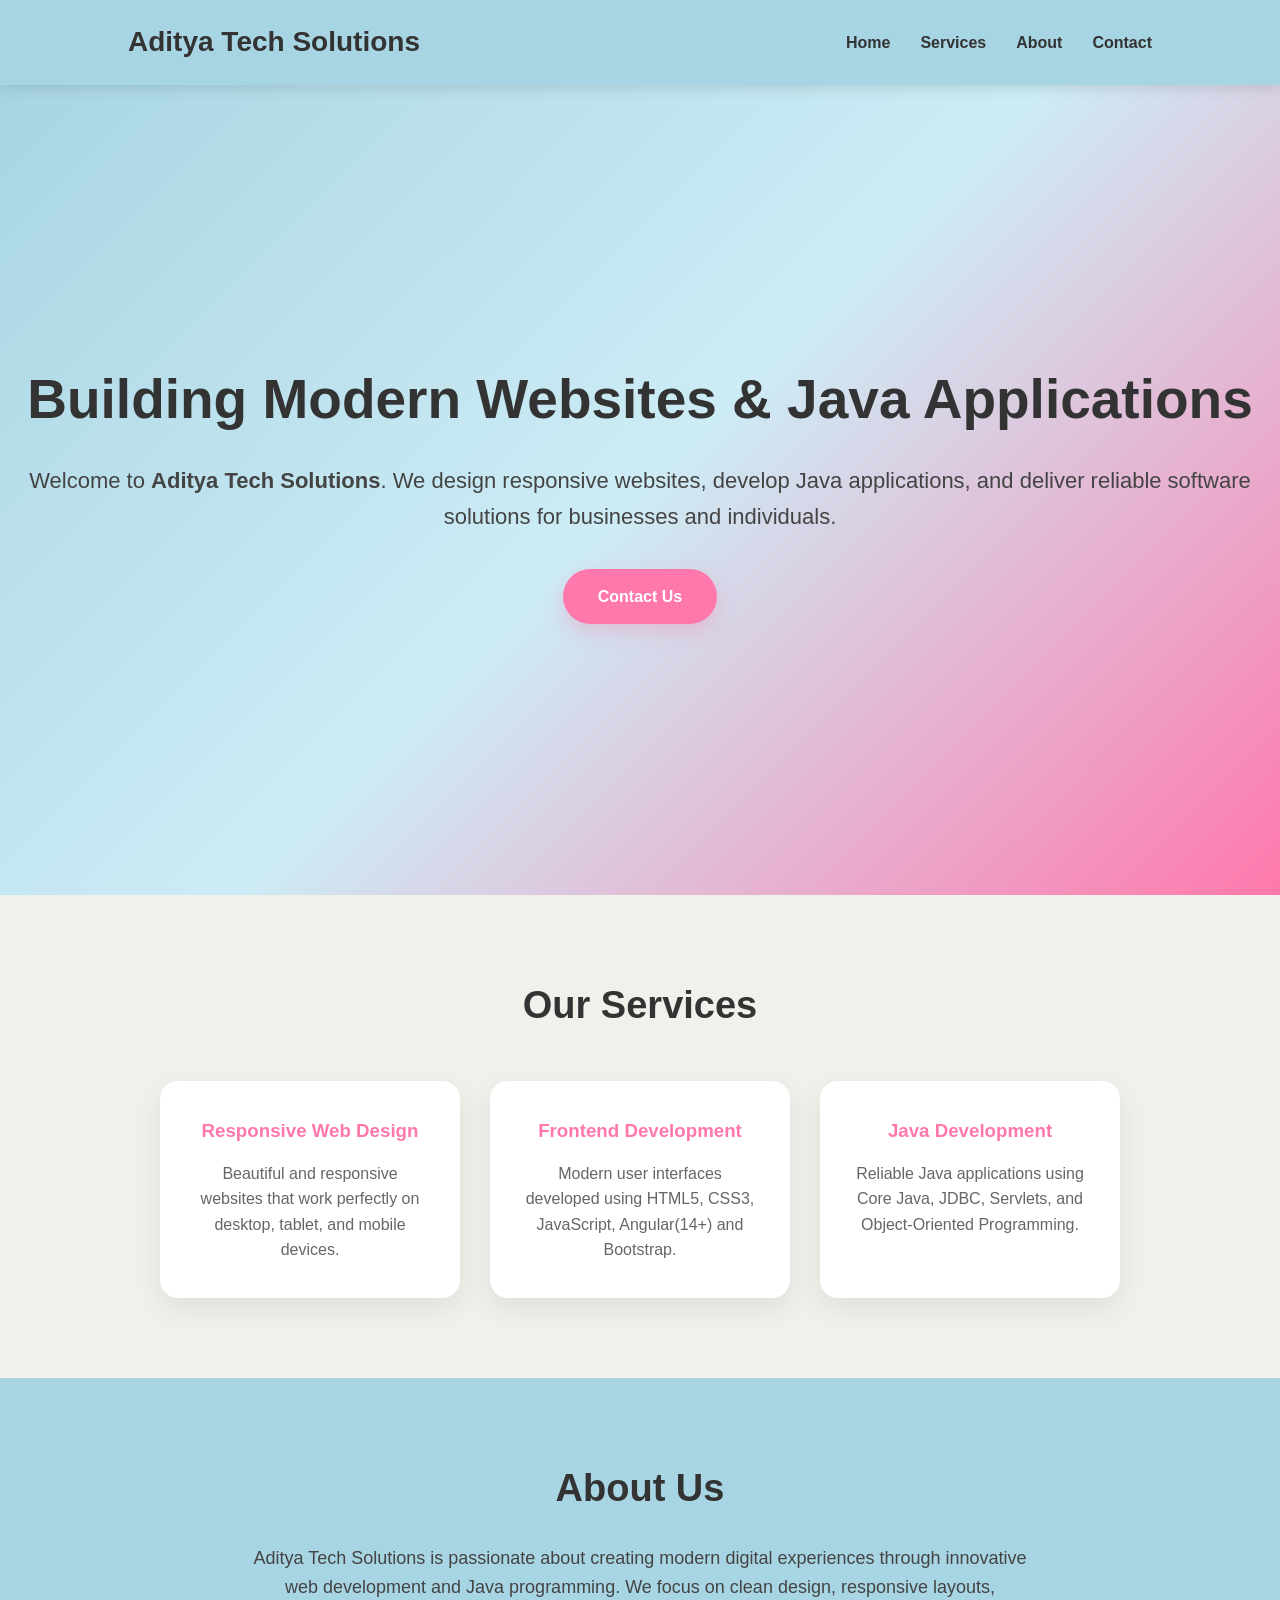
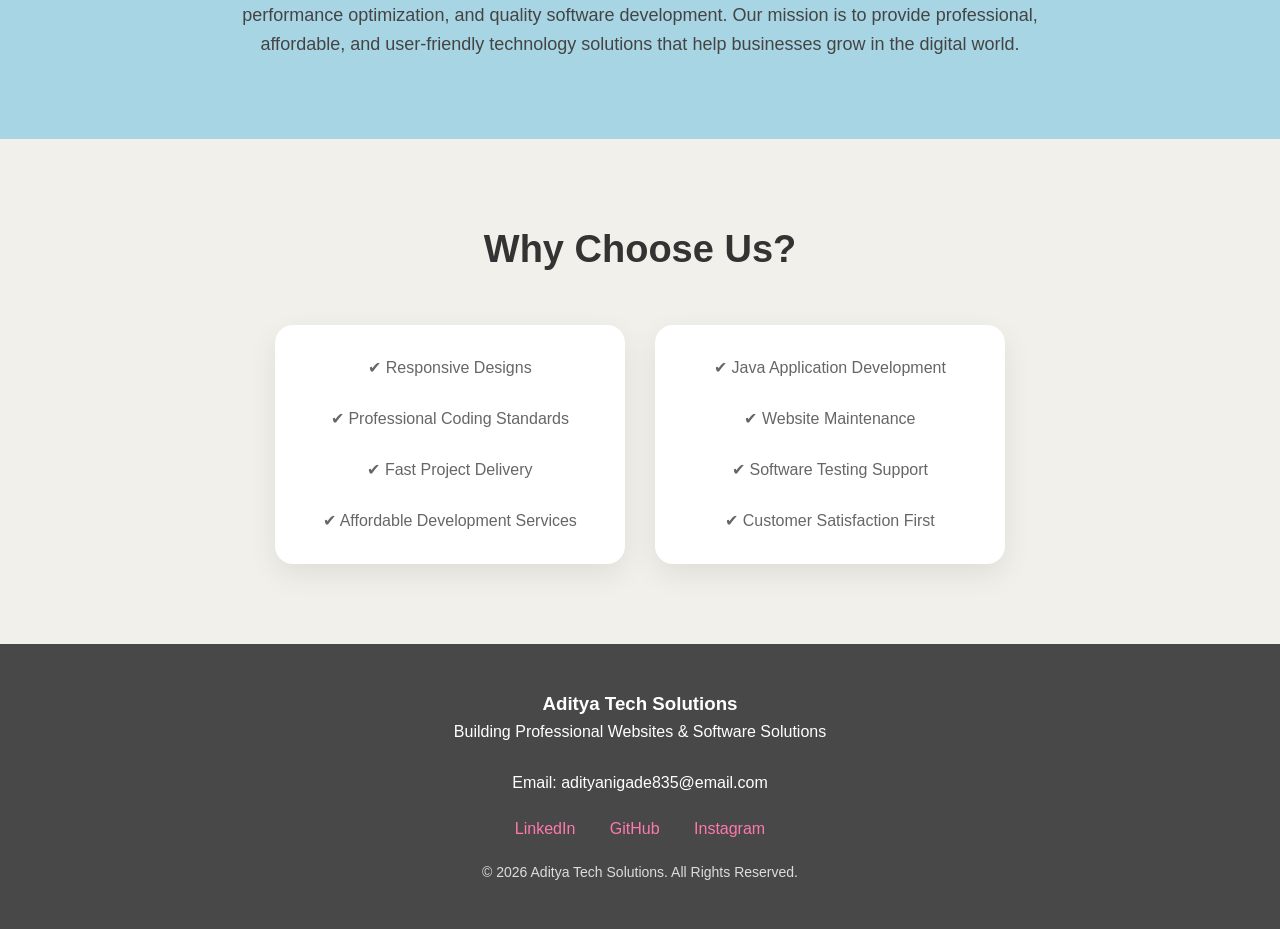
<file: WEB DEVELOPMENT & DESIGNING/WebDev-L1-T1-LandingPage/index.html>
<!DOCTYPE html>
<html lang="en">

<head>
    <meta charset="UTF-8">
    <meta name="viewport" content="width=device-width, initial-scale=1.0">
    <title>Aditya Tech Solutions</title>
    <link rel="stylesheet" href="style.css">
</head>

<body>

    <header>
        <nav class="navbar">
            <h2 class="logo">Aditya Tech Solutions</h2>
            <ul class="nav-links">
                <li><a href="#home">Home</a></li>
                <li><a href="#services">Services</a></li>
                <li><a href="#about">About</a></li>
                <li><a href="#contact">Contact</a></li>
            </ul>
        </nav>
    </header>

    <section class="hero" id="home">

        <div class="hero-content">

            <h1>Building Modern Websites & Java Applications</h1>

            <p>
                Welcome to <strong>Aditya Tech Solutions</strong>.
                We design responsive websites, develop Java applications,
                and deliver reliable software solutions for businesses and individuals.
            </p>

            <a href="#contact" class="btn">Contact Us</a>

        </div>

    </section>

    <section class="features" id="services">

        <h2>Our Services</h2>

        <div class="feature-container">

            <div class="card">

                <h3>Responsive Web Design</h3>

                <p>
                    Beautiful and responsive websites that work
                    perfectly on desktop, tablet, and mobile devices.
                </p>

            </div>

            <div class="card">

                <h3>Frontend Development</h3>

                <p>
                    Modern user interfaces developed using
                    HTML5, CSS3, JavaScript, Angular(14+) and Bootstrap.
                </p>

            </div>

            <div class="card">

                <h3>Java Development</h3>

                <p>
                    Reliable Java applications using Core Java,
                    JDBC, Servlets, and Object-Oriented Programming.
                </p>

            </div>

        </div>

    </section>

    <section class="about" id="about">

        <div class="about-text">

            <h2>About Us</h2>

            <p>
                Aditya Tech Solutions is passionate about creating
                modern digital experiences through innovative web
                development and Java programming.

                We focus on clean design, responsive layouts,
                performance optimization, and quality software
                development. Our mission is to provide professional,
                affordable, and user-friendly technology solutions
                that help businesses grow in the digital world.
            </p>

        </div>

    </section>

    <section class="testSection">

        <h2>Why Choose Us?</h2>

        <div class="test-container">

            <div class="testdata">

                <p>
                    ✔ Responsive Designs<br><br>
                    ✔ Professional Coding Standards<br><br>
                    ✔ Fast Project Delivery<br><br>
                    ✔ Affordable Development Services
                </p>

            </div>

            <div class="testdata">

                <p>
                    ✔ Java Application Development<br><br>
                    ✔ Website Maintenance<br><br>
                    ✔ Software Testing Support<br><br>
                    ✔ Customer Satisfaction First
                </p>

            </div>

        </div>

    </section>

    <footer id="contact">

        <h3>Aditya Tech Solutions</h3>

        <p> Building Professional Websites & Software Solutions</p>

        <br>

        <p>Email: adityanigade835@email.com</a></p>

        <div class="socialMedia">

            <a href="#">LinkedIn</a>

            <a href="#">GitHub</a>

            <a href="#">Instagram</a>

        </div>

        <p class="copy">
            © 2026 Aditya Tech Solutions. All Rights Reserved.
        </p>

    </footer>

</body>

</html>
</file>
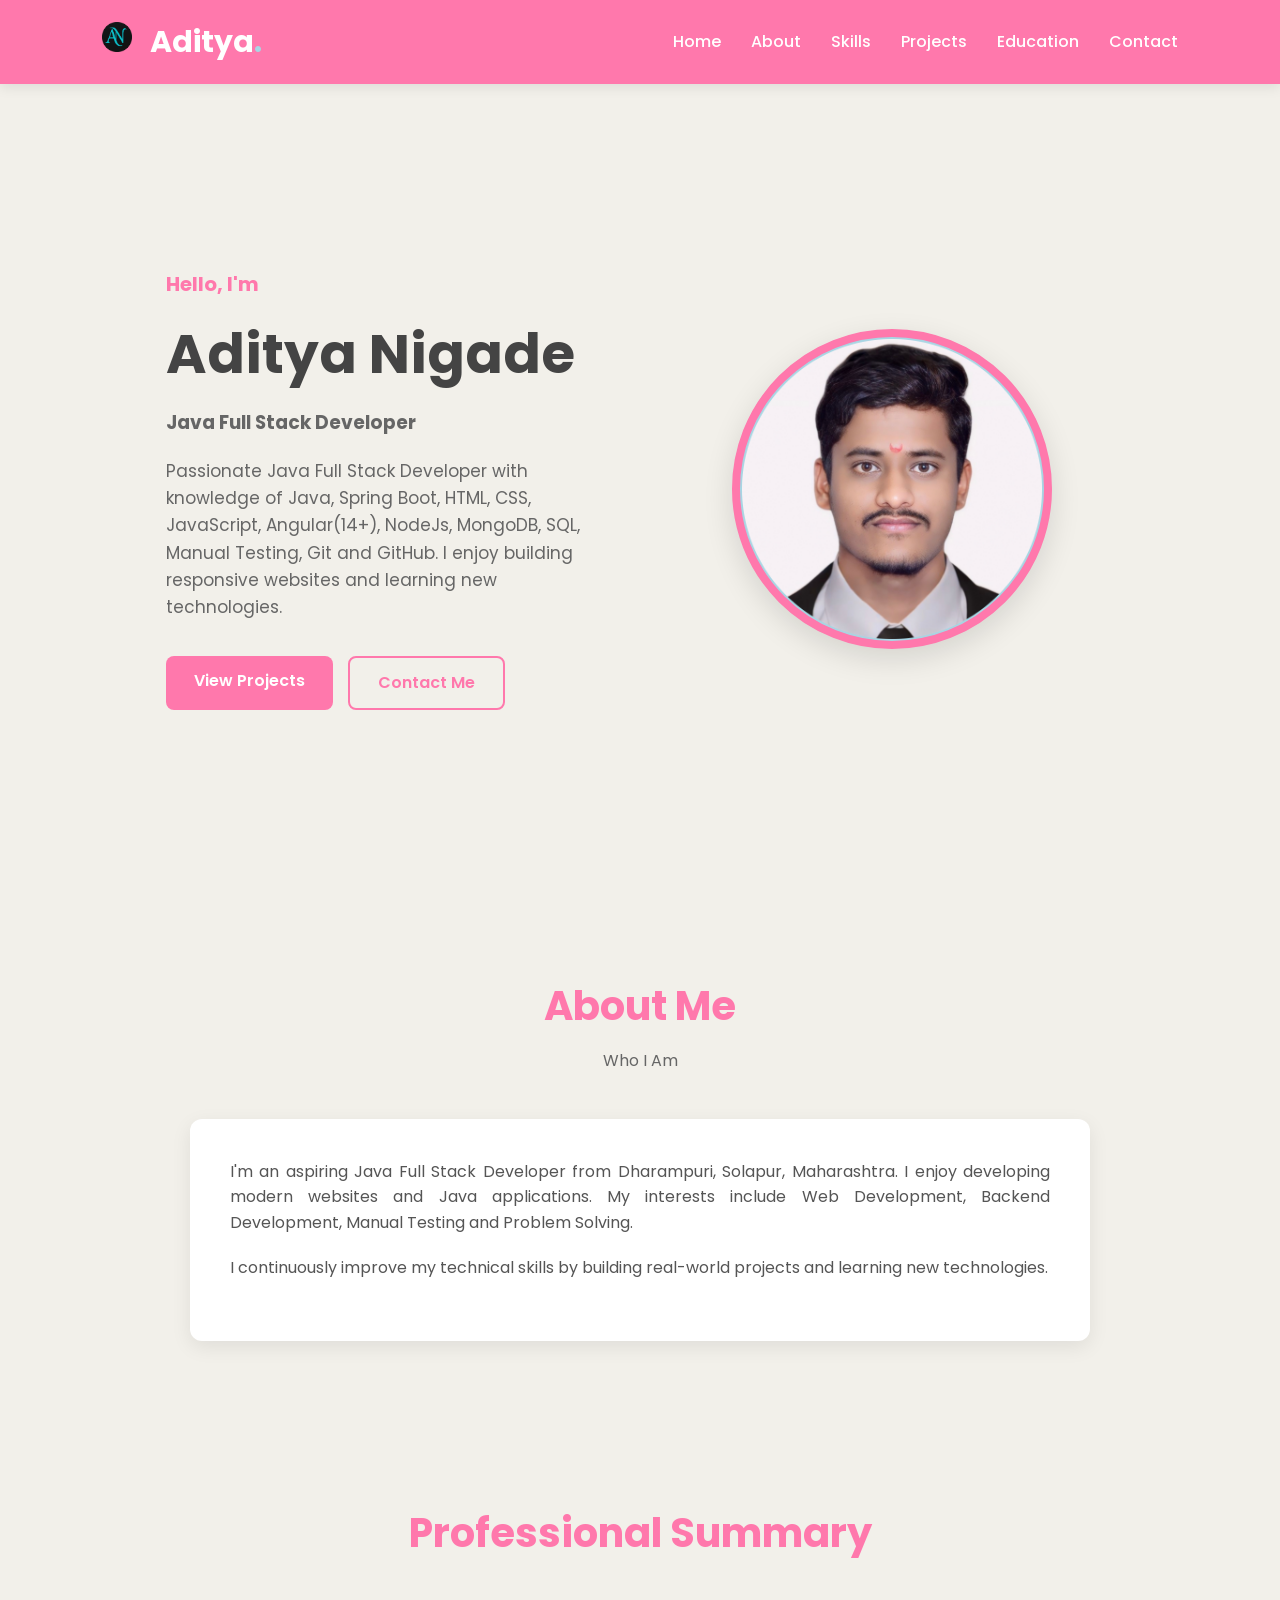
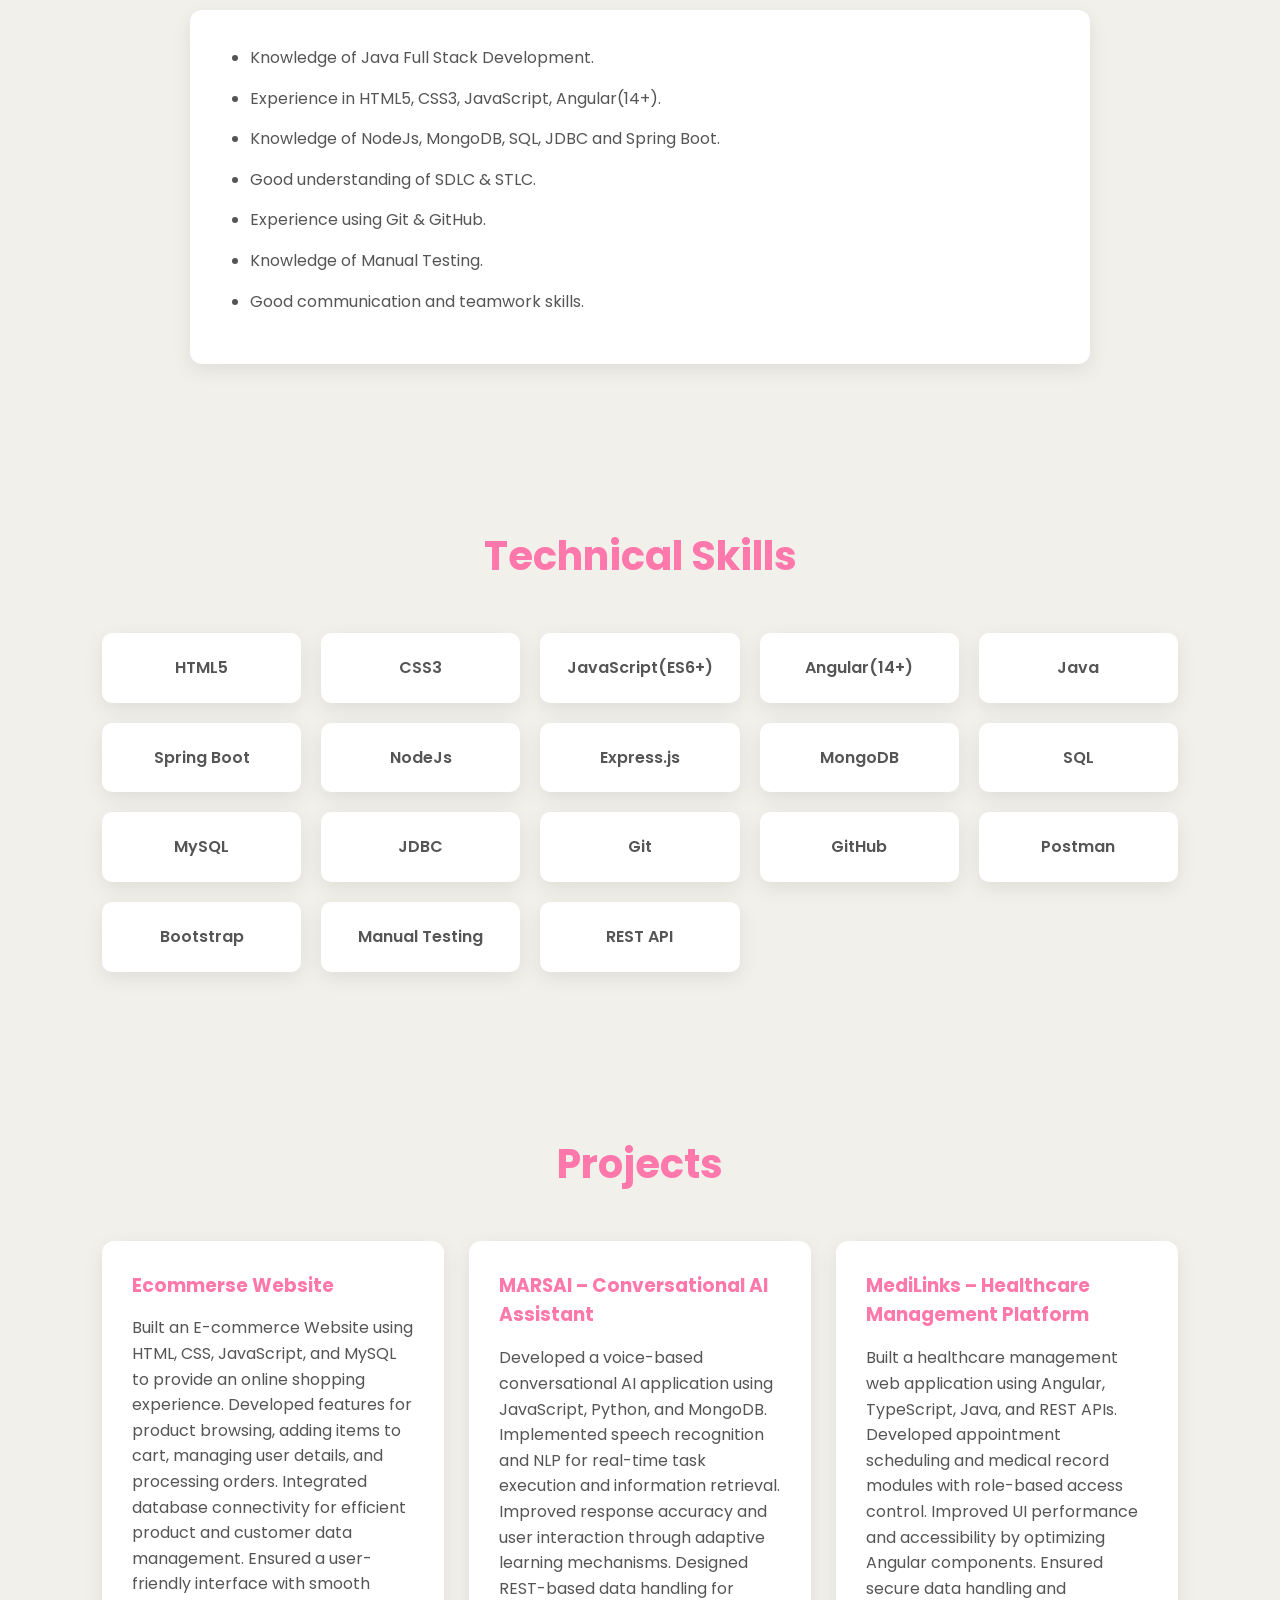
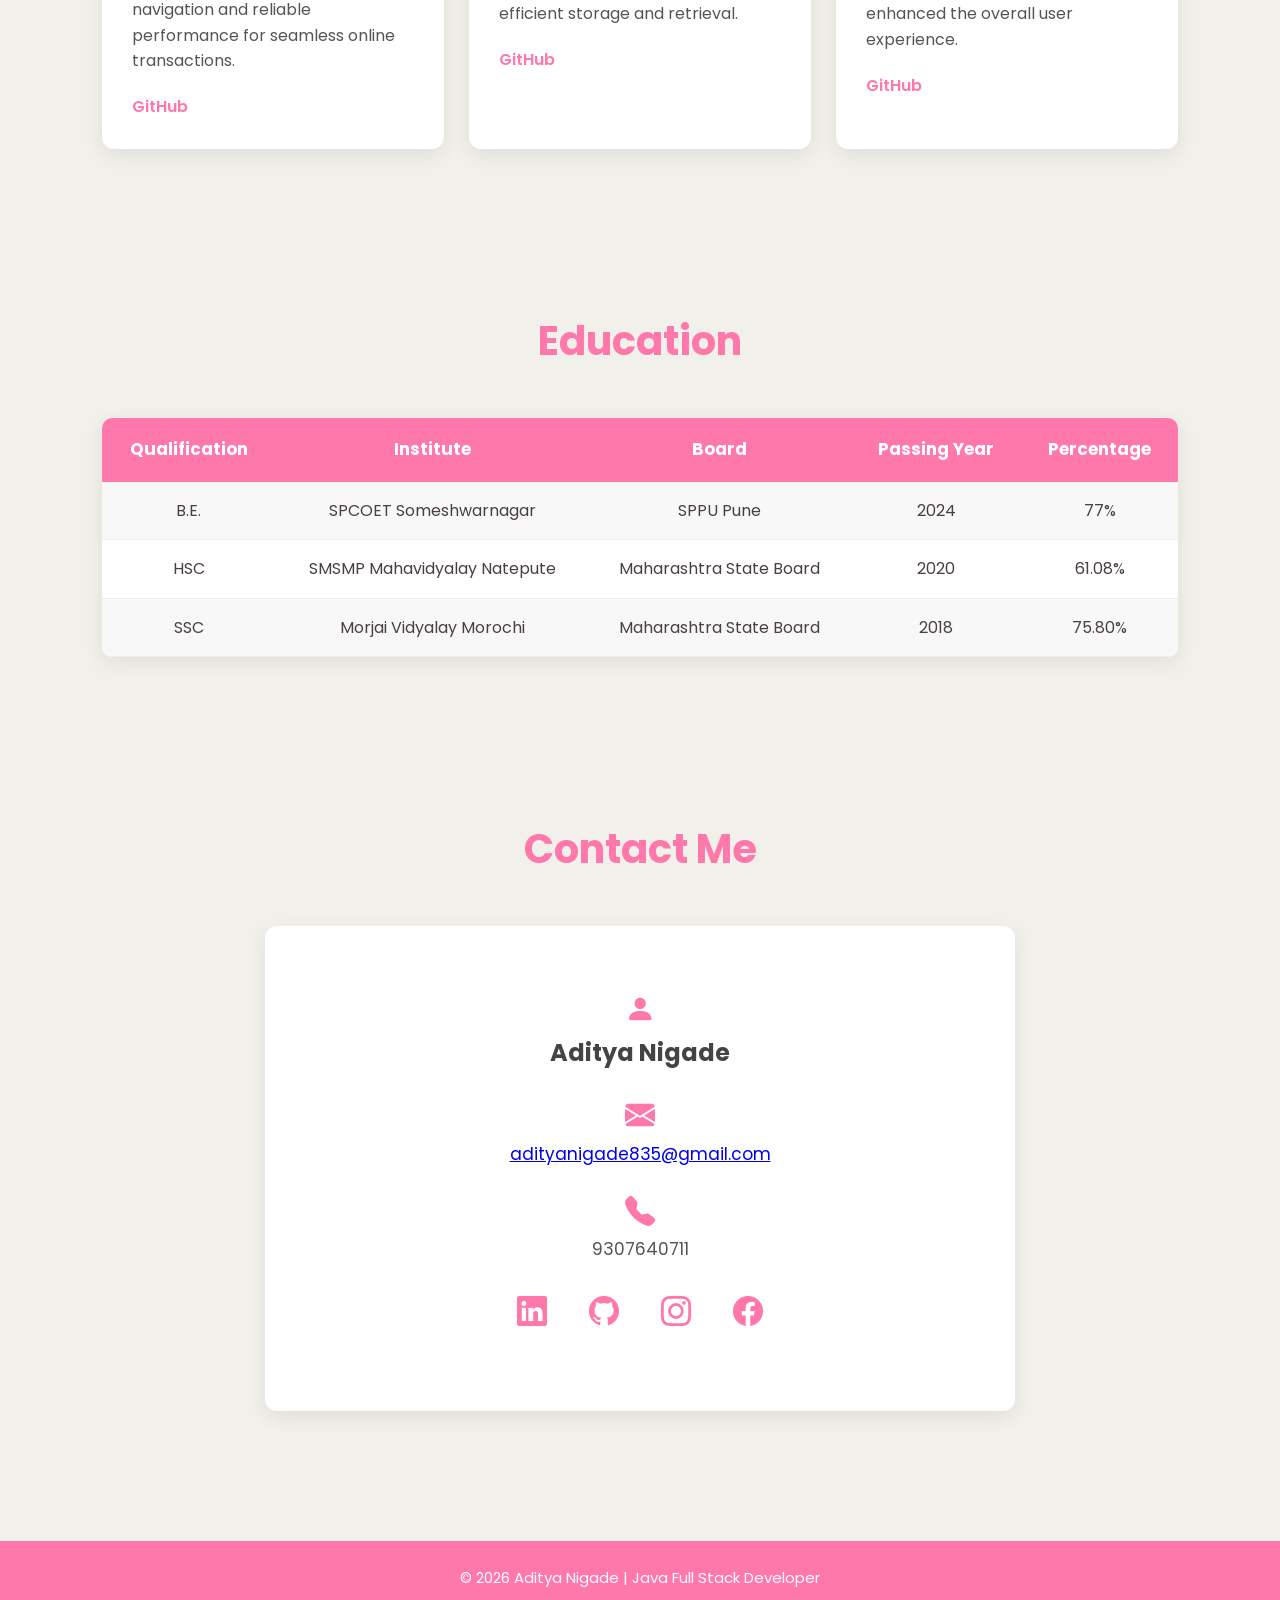
<file: WEB DEVELOPMENT & DESIGNING/WebDev-L1-T2-Personal Portfolio/index.html>
<!DOCTYPE html>
<html lang="en">

<head>
    <meta charset="UTF-8">
    <meta name="viewport" content="width=device-width, initial-scale=1.0">
    <title>Aditya Nigade | Portfolio</title>

    <link rel="stylesheet" href="style.css">
     <link rel="shortcut icon" href="assets/Favicon.png" >

    <link href="https://fonts.googleapis.com/css2?family=Poppins:wght@300;400;500;600;700&display=swap"
        rel="stylesheet">

    <link rel="stylesheet" href="https://cdn.jsdelivr.net/npm/bootstrap-icons@1.11.3/font/bootstrap-icons.min.css">
</head>

<body>

    <header>

        <div class="logo">
            <span><img src="assets/Favicon.png" width="30px" alt=""></span> &nbsp 
            Aditya<span>.</span>
        </div>

        <nav>
            <a href="#home">Home</a>
            <a href="#about">About</a>
            <a href="#skills">Skills</a>
            <a href="#projects">Projects</a>
            <a href="#education">Education</a>
            <a href="#contact">Contact</a>
        </nav>

    </header>


    <section class="hero" id="home">

        <div class="hero-text">

            <h4>Hello, I'm</h4>

            <h1>Aditya Nigade</h1>

            <h3>Java Full Stack Developer</h3>

            <p>
                Passionate Java Full Stack Developer with knowledge of Java,
                Spring Boot, HTML, CSS, JavaScript, Angular(14+), NodeJs, MongoDB, SQL, Manual Testing,
                Git and GitHub. I enjoy building responsive websites and
                learning new technologies.
            </p>

            <div class="hero-btn">

                <a href="#projects" class="btn">View Projects</a>

                <a href="#contact" class="btn2">Contact Me</a>

            </div>

        </div>


        <div class="hero-image">

            <div class="profile">

                <img src="assets/Aditya.png" width="300" alt="">

            </div>

        </div>

    </section>



    <section id="about">

        <div class="title">

            <h2>About Me</h2>

            <p>Who I Am</p>

        </div>


        <div class="about-box">

            <p>
                I'm an aspiring Java Full Stack Developer from Dharampuri, Solapur, Maharashtra.
                I enjoy developing modern websites and Java applications.
                My interests include Web Development, Backend Development,
                Manual Testing and Problem Solving.
            </p>


            <p>
                I continuously improve my technical skills by building
                real-world projects and learning new technologies.
            </p>

        </div>

    </section>



    <section>

        <div class="title">

            <h2>Professional Summary</h2>

        </div>


        <div class="summary">

            <ul>

                <li>Knowledge of Java Full Stack Development.</li>

                <li>Experience in HTML5, CSS3, JavaScript, Angular(14+).</li>

                <li>Knowledge of NodeJs, MongoDB, SQL, JDBC and Spring Boot.</li>

                <li>Good understanding of SDLC & STLC.</li>

                <li>Experience using Git & GitHub.</li>

                <li>Knowledge of Manual Testing.</li>

                <li>Good communication and teamwork skills.</li>

            </ul>

        </div>

    </section>



    <section id="skills">

        <div class="title">

            <h2>Technical Skills</h2>

        </div>


        <div class="skills">

            <div class="skill">HTML5</div>

            <div class="skill">CSS3</div>

            <div class="skill">JavaScript(ES6+)</div>

            <div class="skill">Angular(14+)</div>

            <div class="skill">Java</div>

            <div class="skill">Spring Boot</div>

            <div class="skill">NodeJs</div>

            <div class="skill">Express.js</div>

            <div class="skill">MongoDB</div>

            <div class="skill">SQL</div>

            <div class="skill">MySQL</div>

            <div class="skill">JDBC</div>

            <div class="skill">Git</div>

            <div class="skill">GitHub</div>

            <div class="skill">Postman</div>

            <div class="skill">Bootstrap</div>

            <div class="skill">Manual Testing</div>

            <div class="skill">REST API</div>

        </div>

    </section>



    <section id="projects">

        <div class="title">

            <h2>Projects</h2>

        </div>


        <div class="project-container">


            <div class="card">

                <h3>Ecommerse Website</h3>

                <p>
                    Built an E-commerce Website using HTML, CSS, JavaScript, and MySQL to provide an online shopping
                    experience. Developed features for product browsing, adding items to cart, managing user details,
                    and processing orders. Integrated database connectivity for efficient product and customer data
                    management. Ensured a user-friendly interface with smooth navigation and reliable performance for
                    seamless online transactions.
                </p>

                <a href="https://github.com/Adityanigade/Ecommerse_Website" target="_blank">GitHub</a>

            </div>



            <div class="card">

                <h3>MARSAI – Conversational AI Assistant</h3>

                <p>
                    Developed a voice-based conversational AI application using JavaScript, Python, and MongoDB.
                    Implemented speech recognition and NLP for real-time task execution and information retrieval.
                    Improved response accuracy and user interaction through adaptive learning mechanisms. Designed
                    REST-based data handling for efficient storage and retrieval.
                </p>

                <a href="https://github.com/Adityanigade/MARS-AI" target="_blank">GitHub</a>

            </div>



            <div class="card">

                <h3>MediLinks – Healthcare Management Platform</h3>

                <p>
                    Built a healthcare management web application using Angular, TypeScript, Java, and REST APIs.
                    Developed appointment scheduling and medical record modules with role-based access control. Improved
                    UI performance and accessibility by optimizing Angular components. Ensured secure data handling and
                    enhanced the overall user experience.
                </p>

                <a href="https://github.com/Adityanigade/mediLinks" target="_blank">GitHub</a>

            </div>


        </div>

    </section>



    <section id="education">

        <div class="title">

            <h2>Education</h2>

        </div>


        <table>

            <tr>

                <th>Qualification</th>

                <th>Institute</th>

                <th>Board</th>

                <th>Passing Year</th>

                <th>Percentage</th>

            </tr>


            <tr>

                <td>B.E.</td>

                <td>SPCOET Someshwarnagar</td>

                <td>SPPU Pune</td>

                <td>2024</td>

                <td>77%</td>

            </tr>


            <tr>

                <td>HSC</td>

                <td>SMSMP Mahavidyalay Natepute</td>

                <td>Maharashtra State Board</td>

                <td>2020</td>

                <td>61.08%</td>

            </tr>


            <tr>

                <td>SSC</td>

                <td>Morjai Vidyalay Morochi</td>

                <td>Maharashtra State Board</td>

                <td>2018</td>

                <td>75.80%</td>

            </tr>


        </table>

    </section>



    <section id="contact">

        <div class="title">

            <h2>Contact Me</h2>

        </div>


        <div class="contact-box">


            <div>

                <i class="bi bi-person-fill"></i>

                <h4>Aditya Nigade</h4>

            </div>


            <div>

                <i class="bi bi-envelope-fill"></i>

                <p>
                    <a href="mailto:adityanigade835@gmail.com" target="_blank">
                        adityanigade835@gmail.com
                    </a>
                </p>

            </div>


            <div>

                <i class="bi bi-telephone-fill"></i>

                <p>9307640711</p>

            </div>


            <div class="social">

                <a href="https://www.linkedin.com/in/aditya-nigade-a13610247" target="_blank"><i class="bi bi-linkedin"></i></a>

                <a href="https://github.com/Adityanigade" target="_blank"><i class="bi bi-github"></i></a>

                <a href="https://www.instagram.com/aditya_nigade_2100?igsh=ZGlqdG1iczN6bWR2" target="_blank"><i class="bi bi-instagram"></i></a>

                <a href="#"><i class="bi bi-facebook"></i></a>

            </div>


        </div>

    </section>



    <footer>

        <p>
            © 2026 Aditya Nigade | Java Full Stack Developer
        </p>

    </footer>


</body>

</html>
</file>
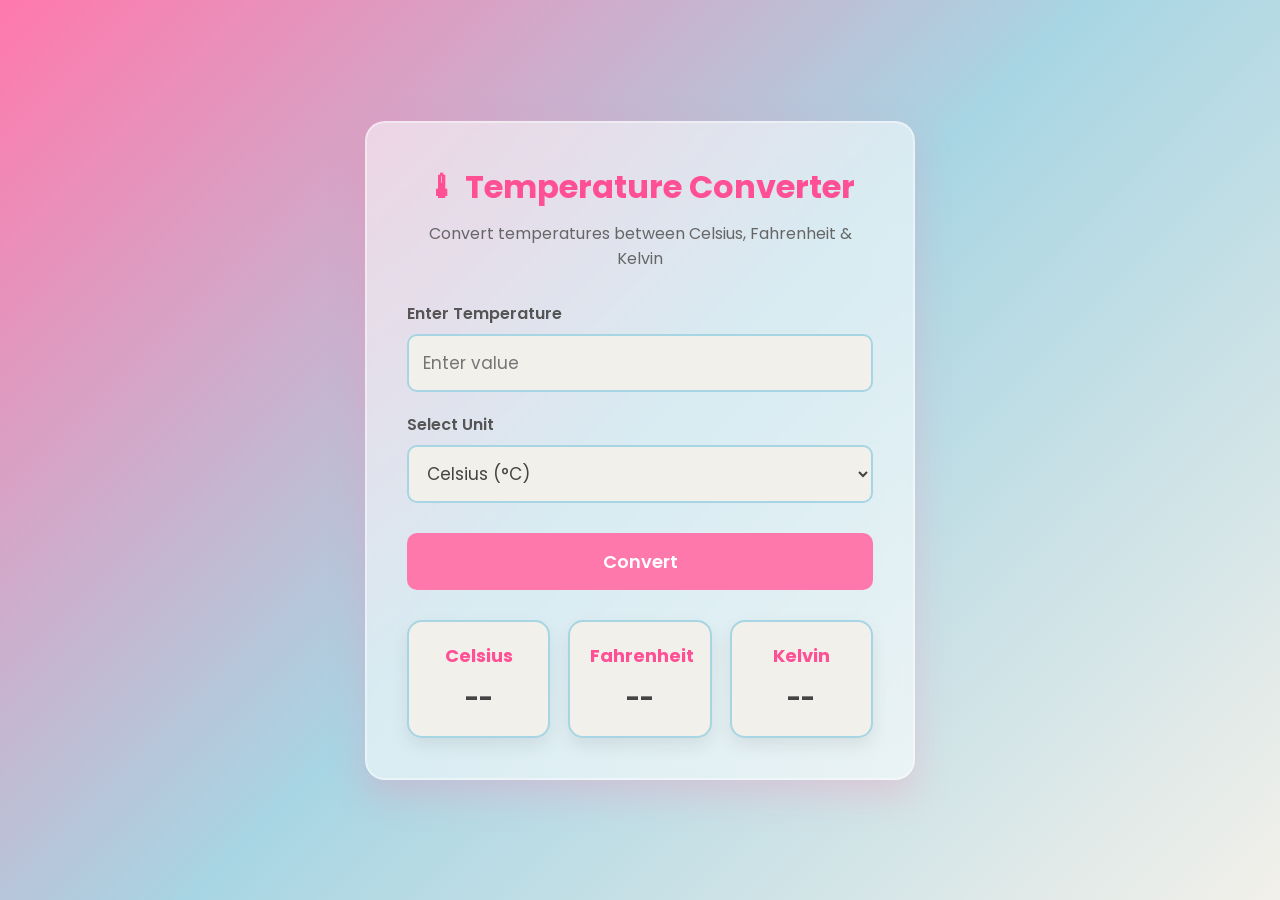
<file: WEB DEVELOPMENT & DESIGNING/WebDev-L1-T3-Temperature Converter Website/index.html>
<!DOCTYPE html>
<html lang="en">
<head>
<meta charset="UTF-8">
<meta name="viewport" content="width=device-width, initial-scale=1.0">

<title>Temperature Converter</title>

<link rel="stylesheet" href="style.css">
<link rel="stylesheet" href="script.js">

<link rel="preconnect" href="https://fonts.googleapis.com">
<link rel="preconnect" href="https://fonts.gstatic.com" crossorigin>

<link href="https://fonts.googleapis.com/css2?family=Poppins:wght@300;400;500;600;700&display=swap" rel="stylesheet">

</head>
<body>

<div class="container">

    <div class="converter">

        <h1>🌡 Temperature Converter</h1>

        <p class="subtitle">
            Convert temperatures between Celsius, Fahrenheit & Kelvin
        </p>

        <div class="input-group">

            <label>Enter Temperature</label>

            <input
            type="text"
            id="temperature"
            placeholder="Enter value">

        </div>

        <div class="input-group">

            <label>Select Unit</label>

            <select id="unit">

                <option value="C">Celsius (°C)</option>

                <option value="F">Fahrenheit (°F)</option>

                <option value="K">Kelvin (K)</option>

            </select>

        </div>

        <button onclick="convertTemperature()">
            Convert
        </button>

        <div id="error"></div>

        <div class="result">

            <div class="card">

                <h3>Celsius</h3>

                <span id="celsius">--</span>

            </div>

            <div class="card">

                <h3>Fahrenheit</h3>

                <span id="fahrenheit">--</span>

            </div>

            <div class="card">

                <h3>Kelvin</h3>

                <span id="kelvin">--</span>

            </div>

        </div>

    </div>

</div>

<script src="script.js"></script>

</body>
</html>
</file>
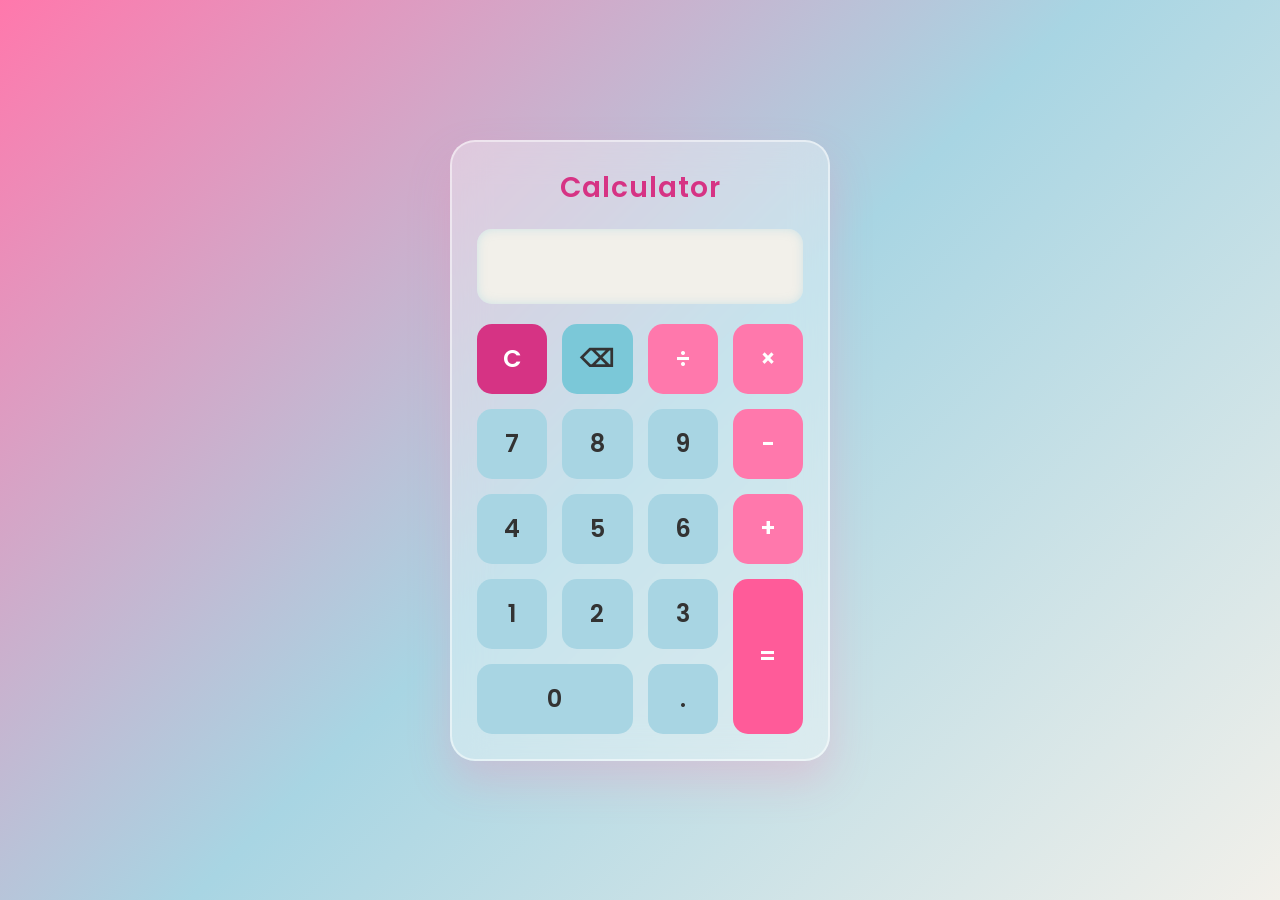
<file: WEB DEVELOPMENT & DESIGNING/WebDev-L2-T1-Calculator/index.html>
<!DOCTYPE html>
<html lang="en">
<head>
    <meta charset="UTF-8">
    <meta name="viewport" content="width=device-width, initial-scale=1.0">
    <title>Modern Calculator</title>

    <link rel="stylesheet" href="style.css">
    <link rel="stylesheet" href="script.js">

    <link href="https://fonts.googleapis.com/css2?family=Poppins:wght@300;400;500;600;700&display=swap" rel="stylesheet">
</head>
<body>

<div class="calculator">

    <h2>Calculator</h2>

    <input type="text" id="display" readonly>

    <div class="buttons">

        <button class="clear">C</button>
        <button class="back">⌫</button>
        <button class="operator">÷</button>
        <button class="operator">×</button>

        <button class="number">7</button>
        <button class="number">8</button>
        <button class="number">9</button>
        <button class="operator">-</button>

        <button class="number">4</button>
        <button class="number">5</button>
        <button class="number">6</button>
        <button class="operator">+</button>

        <button class="number">1</button>
        <button class="number">2</button>
        <button class="number">3</button>
        <button class="equal">=</button>

        <button class="number zero">0</button>
        <button class="decimal">.</button>

    </div>

</div>

<script src="script.js"></script>

</body>
</html>
</file>
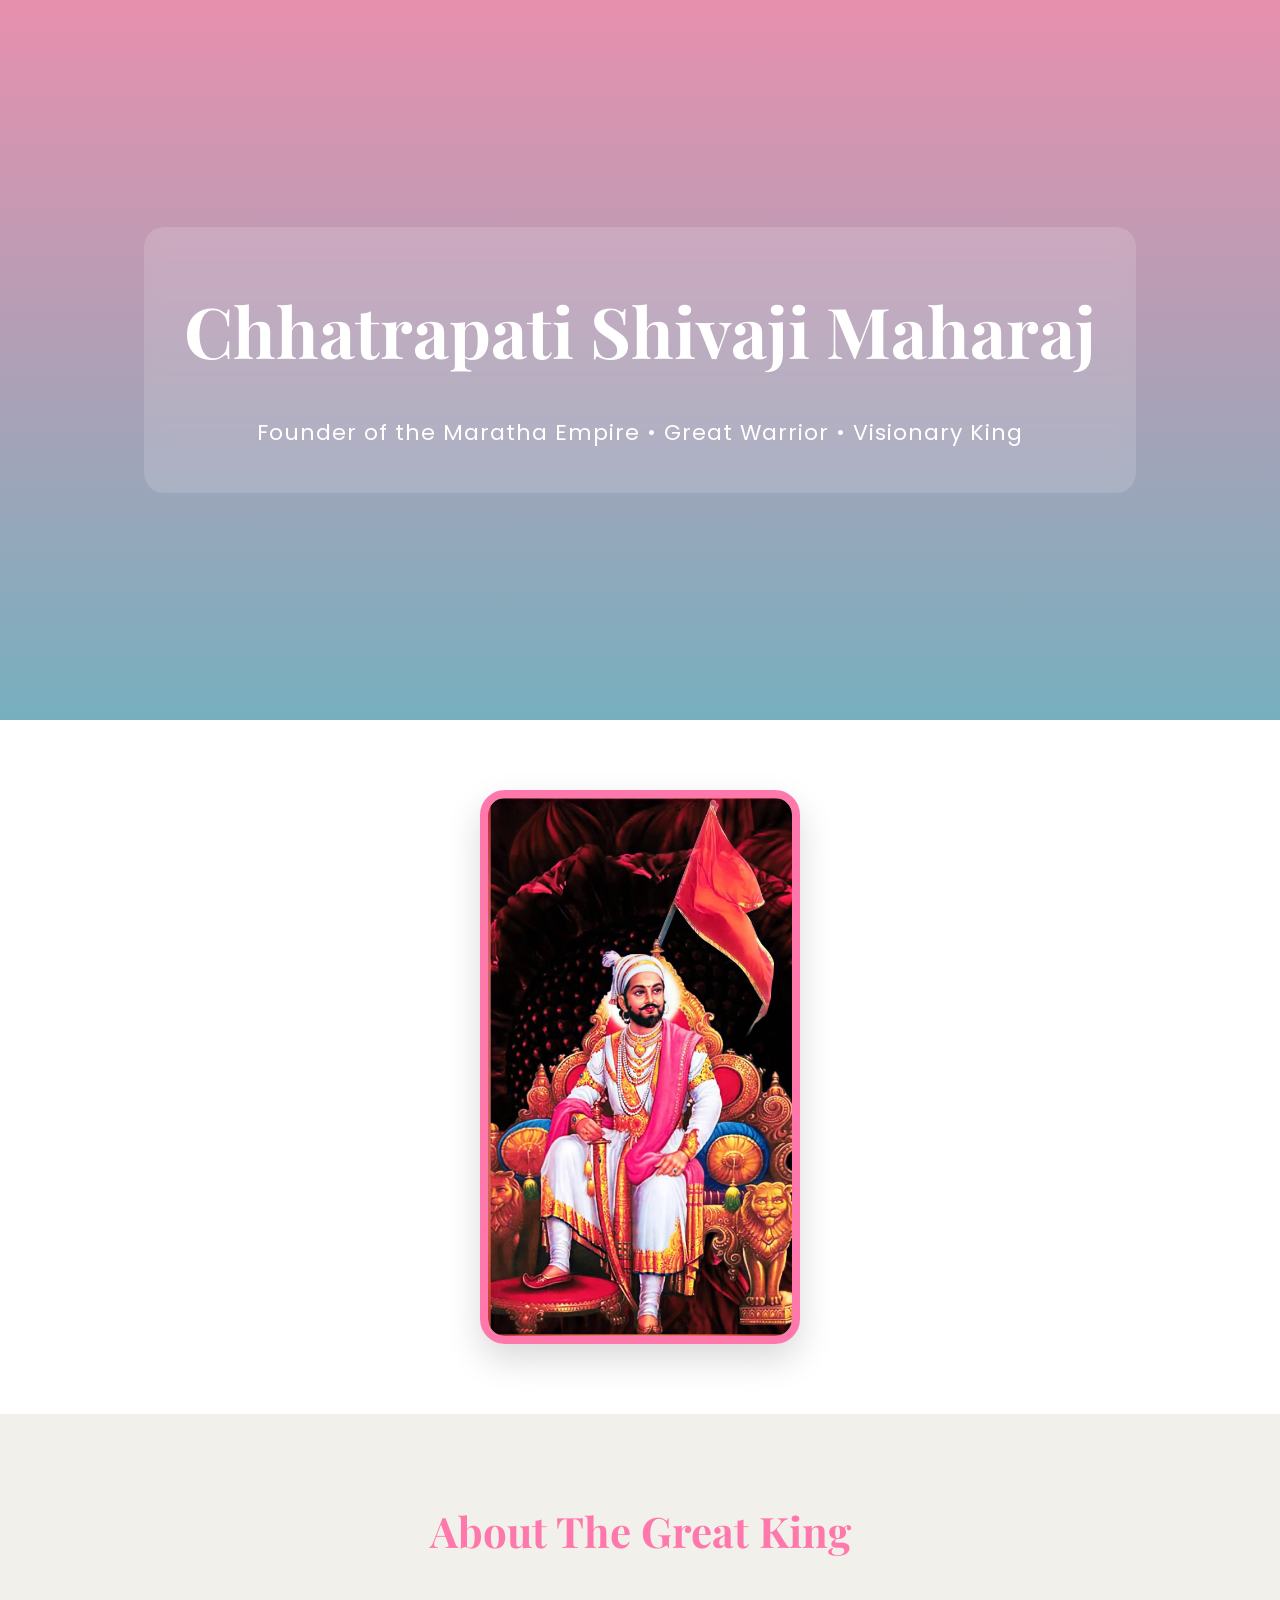
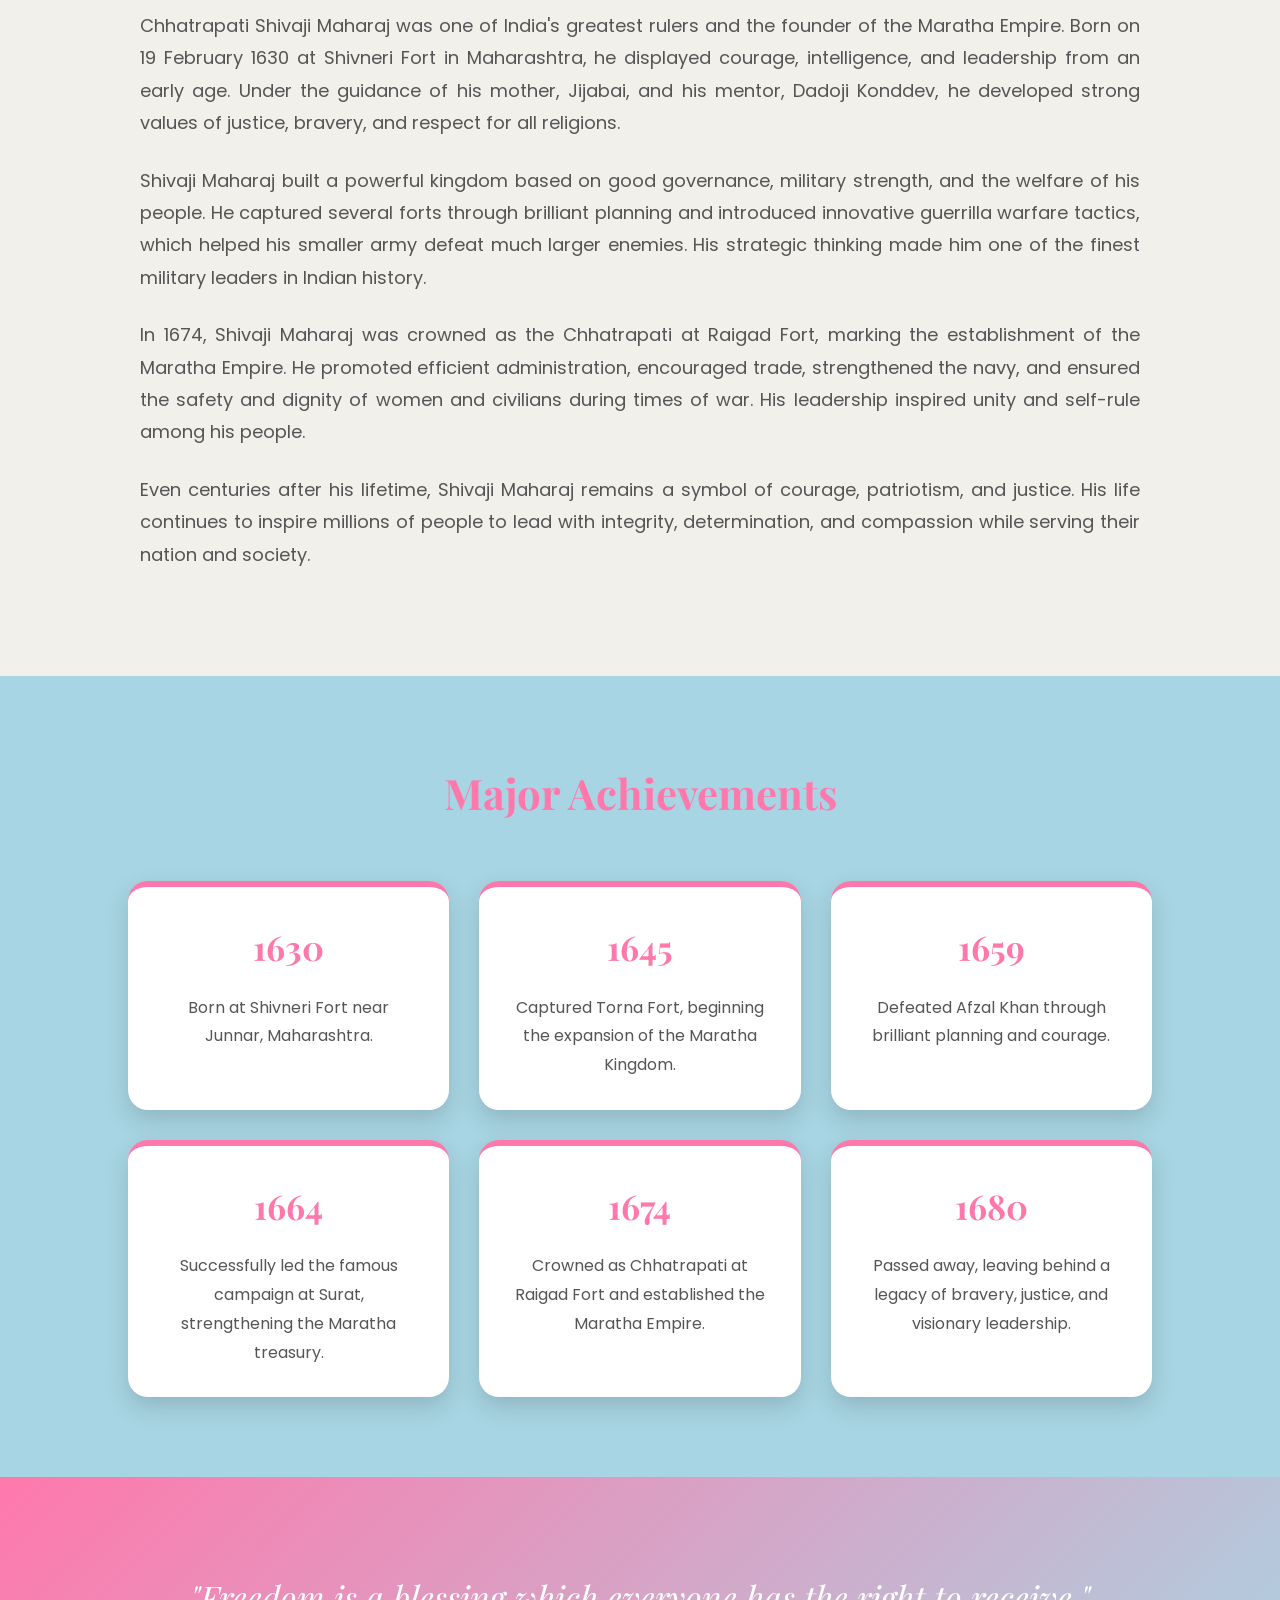
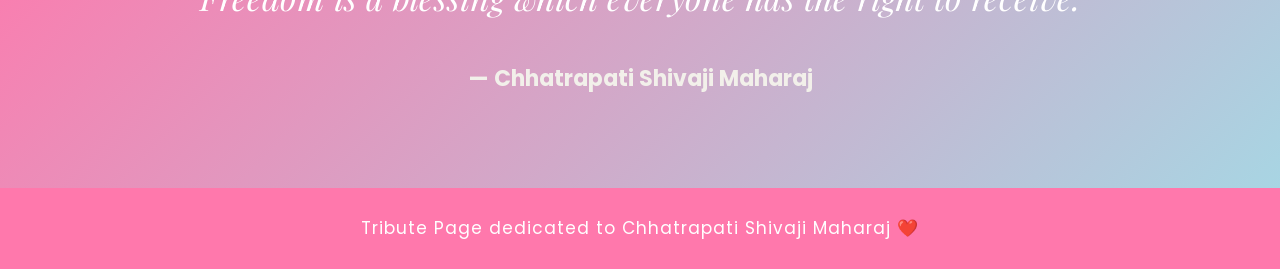
<file: WEB DEVELOPMENT & DESIGNING/WebDev-L2-T2-Tribute Page/index.html>
<!DOCTYPE html>
<html lang="en">
<head>
    <meta charset="UTF-8">
    <meta name="viewport" content="width=device-width, initial-scale=1.0">

    <title>Tribute Page | Chhatrapati Shivaji Maharaj</title>

    <link rel="stylesheet" href="style.css">

    
    <link href="https://fonts.googleapis.com/css2?family=Poppins:wght@300;400;500;600&family=Playfair+Display:wght@600;700&display=swap" rel="stylesheet">

</head>

<body>

   
    <section class="hero">

        <div class="hero-content">

            <h1>Chhatrapati Shivaji Maharaj</h1>

            <p class="tagline">
                Founder of the Maratha Empire • Great Warrior • Visionary King
            </p>

        </div>

    </section>

   
    <section class="image-section">

        <img src="assets/Chh Maharaj.jpg" alt="Chhatrapati Shivaji Maharaj">

    </section>

   

    <section class="bio">

        <h2>About The Great King</h2>

        <p>
            Chhatrapati Shivaji Maharaj was one of India's greatest rulers and the founder of the Maratha Empire. Born on 19 February 1630 at Shivneri Fort in Maharashtra, he displayed courage, intelligence, and leadership from an early age. Under the guidance of his mother, Jijabai, and his mentor, Dadoji Konddev, he developed strong values of justice, bravery, and respect for all religions.
        </p>

        <p>
            Shivaji Maharaj built a powerful kingdom based on good governance, military strength, and the welfare of his people. He captured several forts through brilliant planning and introduced innovative guerrilla warfare tactics, which helped his smaller army defeat much larger enemies. His strategic thinking made him one of the finest military leaders in Indian history.
        </p>

        <p>
            In 1674, Shivaji Maharaj was crowned as the Chhatrapati at Raigad Fort, marking the establishment of the Maratha Empire. He promoted efficient administration, encouraged trade, strengthened the navy, and ensured the safety and dignity of women and civilians during times of war. His leadership inspired unity and self-rule among his people.
        </p>

        <p>
            Even centuries after his lifetime, Shivaji Maharaj remains a symbol of courage, patriotism, and justice. His life continues to inspire millions of people to lead with integrity, determination, and compassion while serving their nation and society.
        </p>

    </section>


    <section class="timeline">

        <h2>Major Achievements</h2>

        <div class="cards">

            <div class="card">
                <h3>1630</h3>
                <p>Born at Shivneri Fort near Junnar, Maharashtra.</p>
            </div>

            <div class="card">
                <h3>1645</h3>
                <p>Captured Torna Fort, beginning the expansion of the Maratha Kingdom.</p>
            </div>

            <div class="card">
                <h3>1659</h3>
                <p>Defeated Afzal Khan through brilliant planning and courage.</p>
            </div>

            <div class="card">
                <h3>1664</h3>
                <p>Successfully led the famous campaign at Surat, strengthening the Maratha treasury.</p>
            </div>

            <div class="card">
                <h3>1674</h3>
                <p>Crowned as Chhatrapati at Raigad Fort and established the Maratha Empire.</p>
            </div>

            <div class="card">
                <h3>1680</h3>
                <p>Passed away, leaving behind a legacy of bravery, justice, and visionary leadership.</p>
            </div>

        </div>

    </section>

  

    <section class="quote">

        <blockquote>
            "Freedom is a blessing which everyone has the right to receive."
        </blockquote>

        <h4>— Chhatrapati Shivaji Maharaj</h4>

    </section>



    <footer>

        <p>
            Tribute Page dedicated to Chhatrapati Shivaji Maharaj ❤️
        </p>

    </footer>

</body>
</html>
</file>
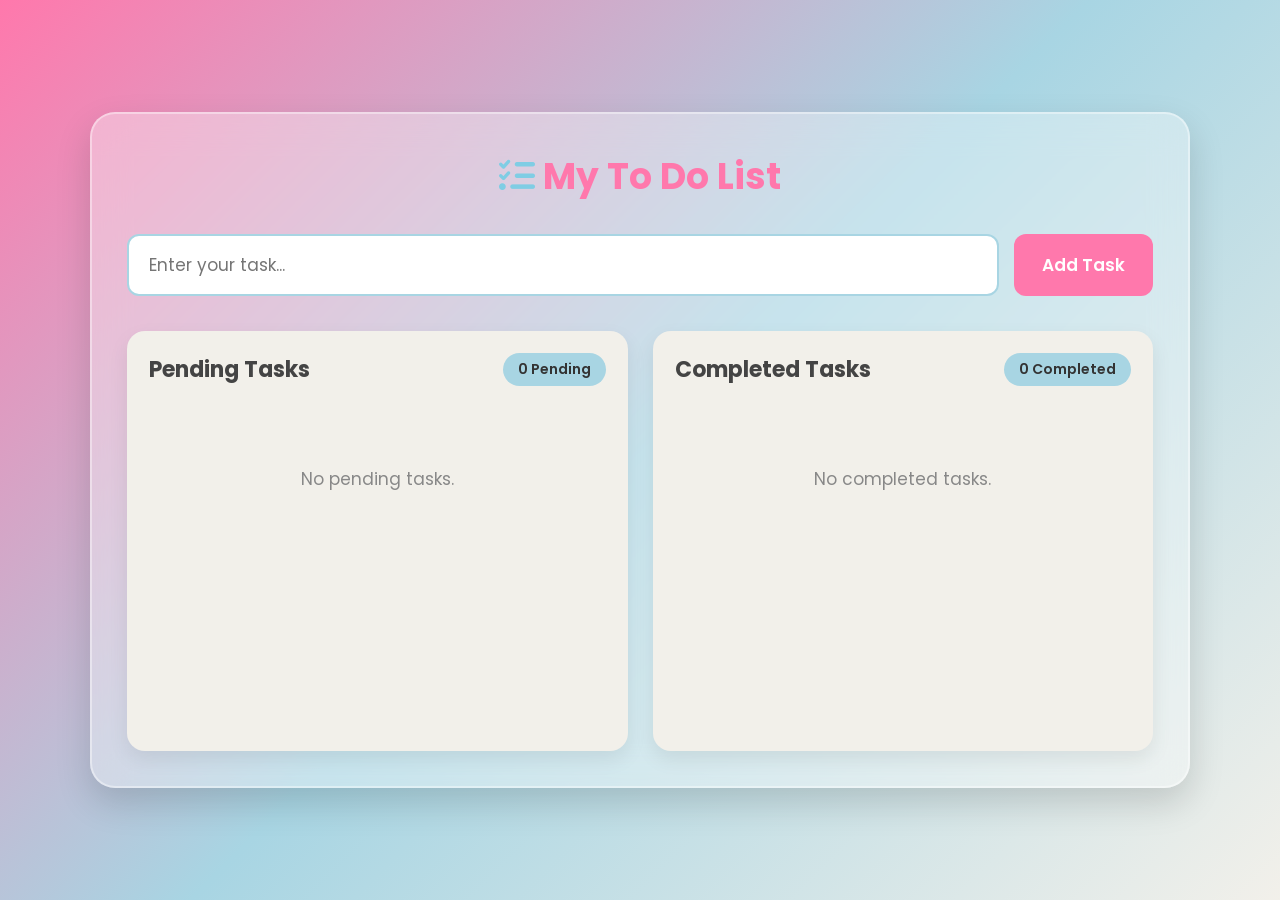
<file: WEB DEVELOPMENT & DESIGNING/WebDev-L2-T3-To-Do Web App/index.html>
<!DOCTYPE html>
<html lang="en">
<head>
    <meta charset="UTF-8">
    <meta name="viewport" content="width=device-width, initial-scale=1.0">
    <title>To Do App</title>

    <link rel="stylesheet" href="style.css">
    <link rel="stylesheet" href="script.js">

    <link rel="preconnect" href="https://fonts.googleapis.com">
    <link href="https://fonts.googleapis.com/css2?family=Poppins:wght@300;400;500;600;700&display=swap" rel="stylesheet">

    <link rel="stylesheet"
    href="https://cdnjs.cloudflare.com/ajax/libs/font-awesome/6.6.0/css/all.min.css">
</head>

<body>

<div class="container">

    <div class="todo-box">

        <h1><i class="fa-solid fa-list-check"></i> My To Do List</h1>

        <div class="input-box">
            <input type="text" id="taskInput" placeholder="Enter your task...">
            <button id="addBtn">Add Task</button>
        </div>

        <div class="task-section">

            <div class="task-list">

                <div class="title">
                    <h2>Pending Tasks</h2>
                    <span id="pendingCount">0 Pending</span>
                </div>

                <ul id="pendingList"></ul>

                <div class="empty" id="pendingEmpty">
                    No pending tasks.
                </div>

            </div>

            <div class="task-list">

                <div class="title">
                    <h2>Completed Tasks</h2>
                    <span id="completedCount">0 Completed</span>
                </div>

                <ul id="completedList"></ul>

                <div class="empty" id="completedEmpty">
                    No completed tasks.
                </div>

            </div>

        </div>

    </div>

</div>


</body>
</html>
</file>
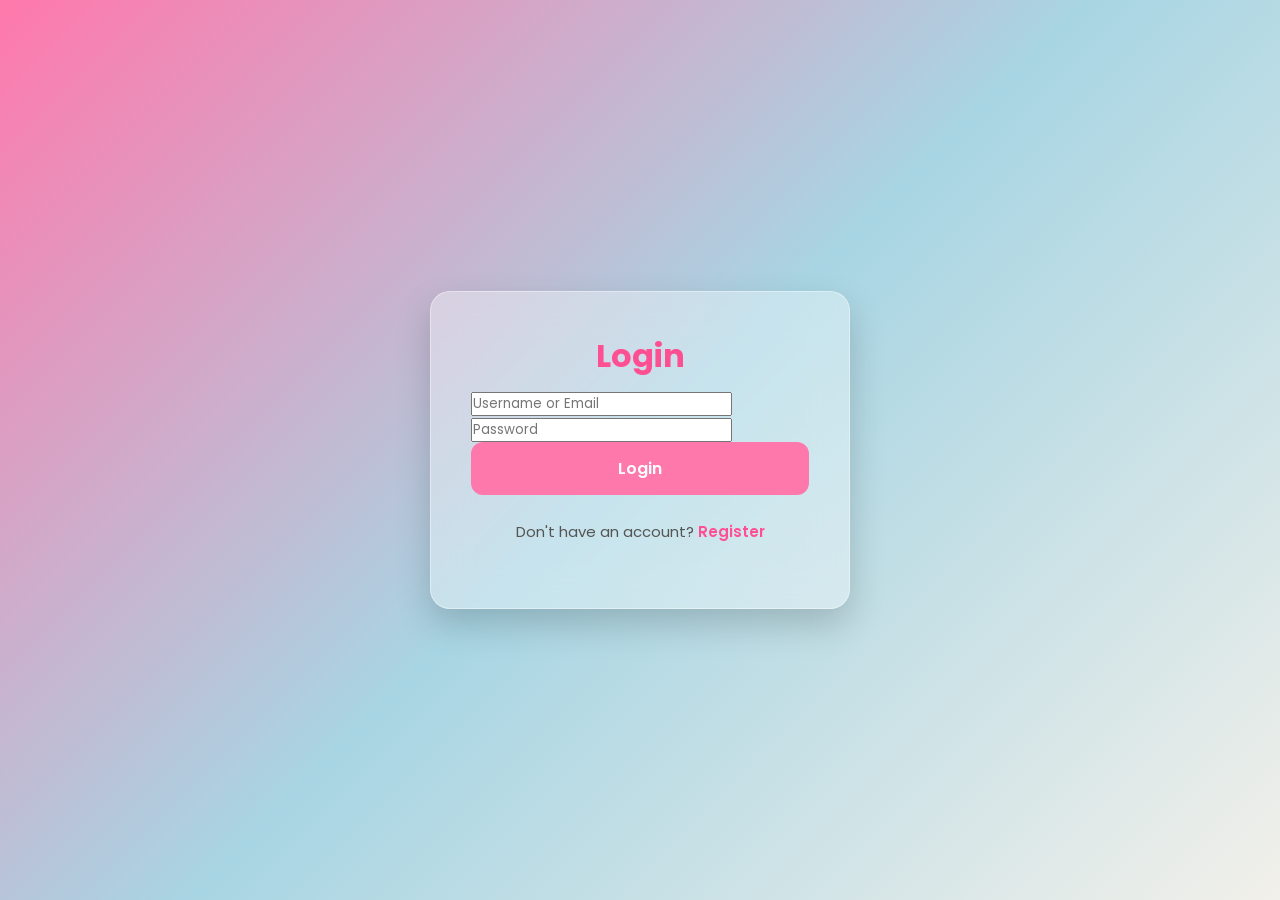
<file: WEB DEVELOPMENT & DESIGNING/WebDev-L2-T4-Login Authentication System/index.html>
<!DOCTYPE html>
<html lang="en">
<head>
    <meta charset="UTF-8">
    <meta name="viewport" content="width=device-width, initial-scale=1.0">
    <title>Login</title>

    <link rel="stylesheet" href="style.css">

    <link href="https://fonts.googleapis.com/css2?family=Poppins:wght@400;500;600&display=swap" rel="stylesheet">
</head>
<body>

    <div class="form-box">

        <h1>Login</h1>

        <form id="loginForm">

            <input
                type="text"
                id="loginUser"
                placeholder="Username or Email"
                required
            >

            <input
                type="password"
                id="loginPassword"
                placeholder="Password"
                required
            >

            <button type="submit" class="btn">
                Login
            </button>

            <p id="loginMessage"></p>

        </form>

        <p class="bottom-text">
            Don't have an account?
            <a href="register.html">Register</a>
        </p>

    </div>

    <script src="login.js"></script>

</body>
</html>
</file>
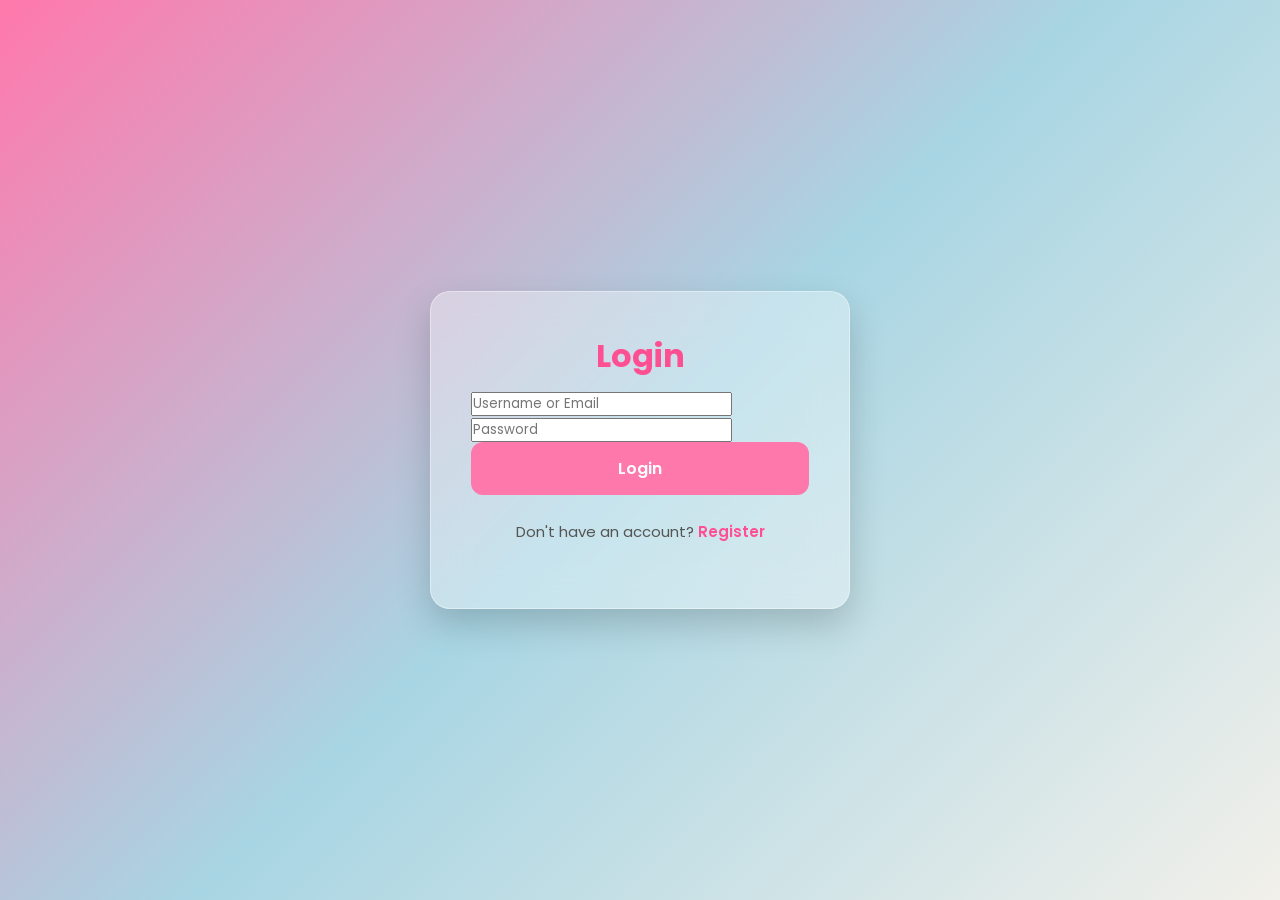
<file: WEB DEVELOPMENT & DESIGNING/WebDev-L2-T4-Login Authentication System/dashboard.html>
<!DOCTYPE html>
<html lang="en">
<head>
    <meta charset="UTF-8">
    <meta name="viewport" content="width=device-width, initial-scale=1.0">
    <title>Dashboard</title>

    <link rel="stylesheet" href="style.css">

    <link href="https://fonts.googleapis.com/css2?family=Poppins:wght@400;500;600&display=swap" rel="stylesheet">
</head>
<body>

    <div class="dashboard-card">

        <h1>Welcome 🎉</h1>

        <h2 id="welcomeUser"></h2>

        <p>You have successfully logged in.</p>

        <button id="logoutBtn" class="btn">
            Logout
        </button>

    </div>

    <script src="dashboard.js"></script>

</body>
</html>
</file>
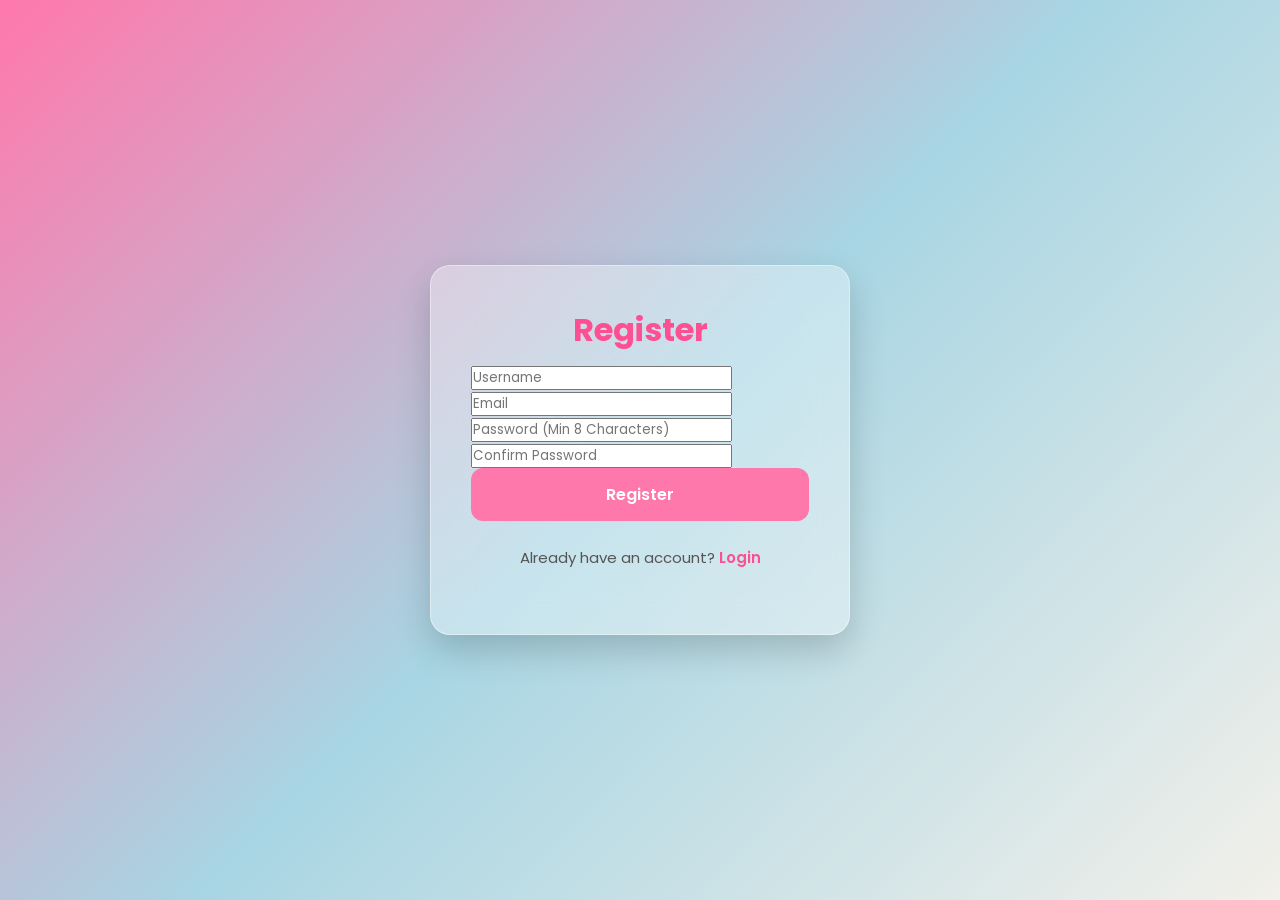
<file: WEB DEVELOPMENT & DESIGNING/WebDev-L2-T4-Login Authentication System/register.html>
<!DOCTYPE html>
<html lang="en">
<head>
    <meta charset="UTF-8">
    <meta name="viewport" content="width=device-width, initial-scale=1.0">
    <title>Register</title>

    <link rel="stylesheet" href="style.css">

    <link href="https://fonts.googleapis.com/css2?family=Poppins:wght@400;500;600&display=swap" rel="stylesheet">
</head>
<body>

    <div class="form-box">

        <h1>Register</h1>

        <form id="registerForm">

            <input
                type="text"
                id="username"
                placeholder="Username"
                required
            >

            <input
                type="email"
                id="email"
                placeholder="Email"
                required
            >

            <input
                type="password"
                id="password"
                placeholder="Password (Min 8 Characters)"
                required
            >

            <input
                type="password"
                id="confirmPassword"
                placeholder="Confirm Password"
                required
            >

            <button type="submit" class="btn">
                Register
            </button>

            <p id="message"></p>

        </form>

        <p class="bottom-text">
            Already have an account?
            <a href="index.html">Login</a>
        </p>

    </div>

    <script src="register.js"></script>

</body>
</html>
</file>
<file: WEB DEVELOPMENT & DESIGNING/WebDev-L1-T1-LandingPage/style.css>
*{
    margin:0;
    padding:0;
    box-sizing:border-box;
    font-family:Arial, Helvetica, sans-serif;
}

html{
    scroll-behavior:smooth;
}

body{
    background:#F2F0EA;
    color:#444;
    line-height:1.6;
}

.navbar{
    display:flex;
    justify-content:space-between;
    align-items:center;
    padding:20px 10%;
    background:#A8D5E3;
    position:sticky;
    top:0;
    z-index:1000;
    box-shadow:0 4px 12px rgba(0,0,0,.1);
}

.logo{
    color:#333;
    font-size:28px;
    font-weight:bold;
}

.nav-links{
    display:flex;
    list-style:none;
    gap:30px;
}

.nav-links a{
    color:#333;
    text-decoration:none;
    font-weight:bold;
    transition:.3s;
}

.nav-links a:hover{
    color:#FF78AC;
}

.hero{
    height:90vh;
    display:flex;
    justify-content:center;
    align-items:center;
    text-align:center;
    background:linear-gradient(135deg,#A8D5E3,#CDECF5,#FF78AC);
    color:#333;
    padding:20px;
}

.hero h1{
    font-size:55px;
    margin-bottom:20px;
}

.hero p{
    font-size:22px;
    margin-bottom:35px;
    color:#444;
}

.btn{
    display:inline-block;
    background:#FF78AC;
    color:white;
    padding:15px 35px;
    text-decoration:none;
    border-radius:40px;
    font-weight:bold;
    transition:.3s;
    box-shadow:0 8px 20px rgba(255,120,172,.3);
}

.btn:hover{
    background:#F25D97;
    transform:translateY(-4px);
}

.features{
    padding:80px 10%;
    text-align:center;
    background:#F2F0EA;
}

.features h2{
    font-size:38px;
    margin-bottom:45px;
    color:#333;
}

.feature-container{
    display:flex;
    justify-content:center;
    gap:30px;
    flex-wrap:wrap;
}

.card{
    background:white;
    width:300px;
    padding:35px;
    border-radius:18px;
    box-shadow:0 10px 30px rgba(0,0,0,.08);
    transition:.3s;
}

.card:hover{
    transform:translateY(-10px);
    box-shadow:0 20px 40px rgba(0,0,0,.15);
}

.card h3{
    margin-bottom:15px;
    color:#FF78AC;
}

.card p{
    color:#666;
}

.about{
    background:#A8D5E3;
    color:#333;
    padding:80px 10%;
    text-align:center;
}

.about h2{
    font-size:38px;
    margin-bottom:25px;
}

.about p{
    max-width:800px;
    margin:auto;
    font-size:18px;
    color:#444;
}

.testSection{
    padding:80px 10%;
    text-align:center;
    background:#F2F0EA;
}

.testSection h2{
    font-size:38px;
    margin-bottom:45px;
    color:#333;
}

.test-container{
    display:flex;
    justify-content:center;
    gap:30px;
    flex-wrap:wrap;
}

.testdata{
    background:white;
    width:350px;
    padding:30px;
    border-radius:18px;
    box-shadow:0 10px 30px rgba(0,0,0,.08);
    transition:.3s;
}

.testdata:hover{
    transform:translateY(-10px);
    box-shadow:0 20px 40px rgba(0,0,0,.15);
}

.testdata p{
    color:#666;
}

footer{
    background:#484848;
    color:white;
    text-align:center;
    padding:45px 20px;
}

.socialMedia{
    margin:20px 0;
}

.socialMedia a{
    color:#FF78AC;
    text-decoration:none;
    margin:0 15px;
    transition:.3s;
}

.socialMedia a:hover{
    color:#A8D5E3;
}

.copy{
    margin-top:20px;
    color:#ddd;
    font-size:14px;
}

@media(max-width:768px){

.navbar{
    flex-direction:column;
    gap:20px;
}

.nav-links{
    flex-direction:column;
    text-align:center;
}

.hero h1{
    font-size:36px;
}

.hero p{
    font-size:18px;
}

.features h2,
.about h2,
.testSection h2{
    font-size:30px;
}

.card,
.testdata{
    width:100%;
}

}
</file>
<file: WEB DEVELOPMENT & DESIGNING/WebDev-L1-T2-Personal Portfolio/style.css>
*{
    margin:0;
    padding:0;
    box-sizing:border-box;
    font-family:'Poppins',sans-serif;
}

html{
    scroll-behavior:smooth;
}

body{
    background:#F2F0EA;
    color:#4A3F45;
    line-height:1.6;
}


header{
    position:sticky;
    top:0;
    width:100%;
    background:#FF78AC;
    display:flex;
    justify-content:space-between;
    align-items:center;
    padding:18px 8%;
    z-index:1000;
    box-shadow:0 4px 12px rgba(0,0,0,.08);
}

.logo{
    color:#fff;
    font-size:30px;
    font-weight:700;
}

.logo span{
    color:#A8D5E3;
}


nav{
    display:flex;
    gap:30px;
}

nav a{
    text-decoration:none;
    color:#fff;
    font-weight:500;
    transition:.3s;
}

nav a:hover{
    color:#A8D5E3;
}


.hero{
    width:90%;
    margin:auto;
    min-height:90vh;
    display:flex;
    justify-content:space-between;
    align-items:center;
    gap:60px;
}

.hero-text{
    flex:1;
}

.hero-text h4{
    color:#FF78AC;
    font-size:20px;
}

.hero-text h1{
    font-size:55px;
    color:#444;
    margin:10px 0;
}

.hero-text h3{
    color:#666;
    margin-bottom:20px;
}

.hero-text p{
    color:#666;
    font-size:17px;
    max-width:550px;
    margin-bottom:35px;
}

.hero-btn{
    display:flex;
    gap:15px;
}

.btn,
.btn2{
    padding:12px 28px;
    border-radius:8px;
    text-decoration:none;
    font-weight:600;
    transition:.3s;
}

.btn{
    background:#FF78AC;
    color:#fff;
}

.btn:hover{
    background:#e85d95;
}

.btn2{
    border:2px solid #FF78AC;
    color:#FF78AC;
}

.btn2:hover{
    background:#FF78AC;
    color:#fff;
}

.hero-image{
    flex:1;
    display:flex;
    justify-content:center;
}

.profile{
    width:320px;
    height:320px;
    border-radius:50%;
    background:#A8D5E3;
    display:flex;
    justify-content:center;
    align-items:center;
    border:8px solid #FF78AC;
    box-shadow:0 10px 30px rgba(0,0,0,.12);
}

.profile h2{
    color:#fff;
}


section{
    padding:80px 8%;
}

.title{
    text-align:center;
    margin-bottom:45px;
}

.title h2{
    font-size:40px;
    color:#FF78AC;
}

.title p{
    color:#666;
    margin-top:10px;
}


.about-box{
    max-width:900px;
    margin:auto;
    background:#fff;
    padding:40px;
    border-radius:12px;
    box-shadow:0 6px 20px rgba(0,0,0,.08);
}

.about-box p{
    margin-bottom:20px;
    color:#555;
    text-align:justify;
}


.summary{
    max-width:900px;
    margin:auto;
    background:#fff;
    padding:35px;
    border-radius:12px;
    box-shadow:0 6px 20px rgba(0,0,0,.08);
}

.summary ul{
    padding-left:25px;
}

.summary li{
    margin-bottom:15px;
    color:#555;
}


.skills{
    display:grid;
    grid-template-columns:repeat(auto-fit,minmax(180px,1fr));
    gap:20px;
}

.skill{
    background:#fff;
    text-align:center;
    padding:22px;
    border-radius:10px;
    font-weight:600;
    color:#555;
    box-shadow:0 6px 20px rgba(0,0,0,.08);
    transition:.3s;
}

.skill:hover{
    background:#FF78AC;
    color:#fff;
    transform:translateY(-6px);
}


.project-container{
    display:grid;
    grid-template-columns:repeat(auto-fit,minmax(300px,1fr));
    gap:25px;
}

.card{
    background:#fff;
    padding:30px;
    border-radius:12px;
    box-shadow:0 6px 20px rgba(0,0,0,.08);
    transition:.3s;
}

.card:hover{
    /* transform:translateY(-8px); */
      background:#A8D5E3;
    color:#444;
    transform:scale(1.1);
}

.card h3{
    margin-bottom:15px;
    color:#FF78AC;
}

.card p{
    color:#555;
    margin-bottom:20px;
}

.card a{
    display:inline-block;
    text-decoration:none;
    color:#FF78AC;
    font-weight:600;
}

.card a:hover{
    color:#e85d95;
}


#education{
    padding:80px 8%;
}

#education table{
    width:100%;
    border-collapse:collapse;
    background:#fff;
    border-radius:10px;
    overflow:hidden;
    box-shadow:0 6px 20px rgba(0,0,0,.08);
}

#education th{
    background:#FF78AC;
    color:#fff;
    padding:18px;
    text-align:center;
    font-size:17px;
}

#education td{
    padding:16px;
    text-align:center;
    border-bottom:1px solid #eee;
}

#education tr:nth-child(even){
    background:#F8F8F8;
}

#education tr:hover{
    background:#A8D5E3;
}


#contact{
    padding:80px 8%;
}

.contact-box{
    max-width:750px;
    margin:auto;
    background:#fff;
    padding:40px;
    border-radius:12px;
    text-align:center;
    box-shadow:0 6px 20px rgba(0,0,0,.08);
}

.contact-box div{
    margin:20px 0;
}

.contact-box i{
    font-size:30px;
    color:#FF78AC;
    margin-bottom:10px;
}

.contact-box h4{
    font-size:24px;
    color:#444;
}

.contact-box p{
    color:#555;
    font-size:17px;
}


.social{
    margin-top:30px;
}

.social a{
    display:inline-flex;
    justify-content:center;
    align-items:center;
    width:48px;
    height:48px;
    margin:10px;
    border-radius:50%;
    /* background:#FF78AC; */
    color:#fff;
    font-size:22px;
    text-decoration:none;
    transition:.3s;
}

.social a:hover{
    background:#A8D5E3;
    color:#444;
    transform:scale(1.1);
}


footer{
    background:#FF78AC;
    color:#fff;
    text-align:center;
    padding:25px;
    margin-top:50px;
}

footer p{
    font-size:15px;
}


@media(max-width:992px){

header{
    flex-direction:column;
    gap:15px;
}

nav{
    flex-wrap:wrap;
    justify-content:center;
}

.hero{
    flex-direction:column-reverse;
    text-align:center;
    padding-top:40px;
}

.hero-text p{
    max-width:100%;
}

.hero-btn{
    justify-content:center;
}

.profile{
    width:260px;
    height:260px;
}

.hero-text h1{
    font-size:42px;
}

.title h2{
    font-size:34px;
}

}

@media(max-width:768px){

.skills{
    grid-template-columns:repeat(auto-fit,minmax(140px,1fr));
}

.project-container{
    grid-template-columns:1fr;
}

#education{
    overflow-x:auto;
}

#education table{
    min-width:700px;
}

.contact-box{
    padding:25px;
}

}

@media(max-width:576px){

header{
    padding:15px;
}

.logo{
    font-size:26px;
}

nav{
    gap:15px;
}

nav a{
    font-size:14px;
}

.hero-text h1{
    font-size:34px;
}

.hero-text h3{
    font-size:20px;
}

.hero-btn{
    flex-direction:column;
}

.btn,
.btn2{
    width:100%;
    text-align:center;
}

.profile{
    width:220px;
    height:220px;
}

.title h2{
    font-size:28px;
}

.about-box,
.summary,
.card,
.contact-box{
    padding:20px;
}

.social a{
    width:42px;
    height:42px;
    font-size:18px;
}

}
</file>
<file: WEB DEVELOPMENT & DESIGNING/WebDev-L1-T3-Temperature Converter Website/style.css>
*{
    margin:0;
    padding:0;
    box-sizing:border-box;
    font-family:'Poppins',sans-serif;
}

body{
    min-height:100vh;
    display:flex;
    justify-content:center;
    align-items:center;
    background:linear-gradient(135deg,#FF78AC,#A8D5E3,#F2F0EA);
    padding:20px;
}

.container{
    width:100%;
    max-width:550px;
}

.converter{
    background:rgba(255,255,255,0.55);
    backdrop-filter:blur(15px);
    border:2px solid rgba(255,255,255,0.4);
    border-radius:20px;
    padding:40px;
    color:#444;
    box-shadow:0 15px 35px rgba(255,120,172,0.25);
}

.converter h1{
    text-align:center;
    margin-bottom:10px;
    font-size:32px;
    color:#FF4F95;
}

.subtitle{
    text-align:center;
    color:#666;
    margin-bottom:30px;
}

.input-group{
    margin-bottom:20px;
}

.input-group label{
    display:block;
    margin-bottom:8px;
    font-weight:600;
    color:#555;
}

input,
select{
    width:100%;
    padding:14px;
    border:2px solid #A8D5E3;
    outline:none;
    border-radius:10px;
    font-size:17px;
    background:#F2F0EA;
    color:#444;
    transition:0.3s;
}

input:focus,
select:focus{
    border-color:#FF78AC;
    box-shadow:0 0 10px rgba(255,120,172,0.35);
}

select{
    cursor:pointer;
}

button{
    width:100%;
    margin-top:10px;
    padding:15px;
    border:none;
    border-radius:10px;
    background:#FF78AC;
    color:#fff;
    font-size:18px;
    font-weight:600;
    cursor:pointer;
    transition:0.3s;
}

button:hover{
    background:#A8D5E3;
    color:#333;
    transform:translateY(-3px);
    box-shadow:0 8px 20px rgba(168,213,227,0.5);
}

#error{
    margin-top:18px;
    text-align:center;
    font-weight:600;
    color:#d6336c;
}

.result{
    margin-top:30px;
    display:grid;
    grid-template-columns:repeat(auto-fit,minmax(130px,1fr));
    gap:18px;
}

.card{
    background:#F2F0EA;
    border:2px solid #A8D5E3;
    padding:20px;
    border-radius:15px;
    text-align:center;
    transition:0.3s;
    box-shadow:0 8px 18px rgba(0,0,0,0.08);
}

.card:hover{
    transform:translateY(-5px);
    border-color:#FF78AC;
    box-shadow:0 12px 25px rgba(255,120,172,0.25);
}

.card h3{
    margin-bottom:12px;
    font-size:18px;
    color:#FF4F95;
}

.card span{
    font-size:24px;
    font-weight:bold;
    color:#444;
}

@media(max-width:600px){

.converter{
    padding:25px;
}

.converter h1{
    font-size:26px;
}

.result{
    grid-template-columns:1fr;
}

}
</file>
<file: WEB DEVELOPMENT & DESIGNING/WebDev-L2-T1-Calculator/style.css>
*{
    margin:0;
    padding:0;
    box-sizing:border-box;
    font-family:'Poppins',sans-serif;
}

body{

    min-height:100vh;

    display:flex;
    justify-content:center;
    align-items:center;

    background:linear-gradient(135deg,#FF78AC,#A8D5E3,#F2F0EA);

}

.calculator{

    width:380px;

    padding:25px;

    border-radius:25px;

    background:rgba(255,255,255,.35);

    backdrop-filter:blur(18px);

    border:2px solid rgba(255,255,255,.5);

    box-shadow:0 20px 40px rgba(255,120,172,.25);

}

.calculator h2{

    text-align:center;

    color:#d63384;

    margin-bottom:20px;

    font-size:28px;

    font-weight:600;

    letter-spacing:1px;

}

#display{

    width:100%;

    height:75px;

    border:none;

    outline:none;

    border-radius:15px;

    background:#F2F0EA;

    color:#d63384;

    text-align:right;

    font-size:34px;

    padding:15px;

    margin-bottom:20px;

    box-shadow:inset 0 0 10px rgba(168,213,227,.5);

}

#display::placeholder{

    color:#d63384;

}

.buttons{

    display:grid;

    grid-template-columns:repeat(4,1fr);

    gap:15px;

}

button{

    height:70px;

    border:none;

    border-radius:15px;

    cursor:pointer;

    font-size:24px;

    font-weight:600;

    transition:.3s;

    color:#fff;

}

button:hover{

    transform:translateY(-4px);

    box-shadow:0 8px 18px rgba(0,0,0,.15);

}

button:active{

    transform:scale(.95);

}

.number{

    background:#A8D5E3;

    color:#333;

}

.number:hover{

    background:#8bc9dd;

}

.operator{

    background:#FF78AC;

}

.operator:hover{

    background:#ff5b99;

}

.equal{

    grid-row:4/6;

    grid-column:4;

    height:155px;

    background:#ff5b99;

}

.equal:hover{

    background:#e84b88;

}

.clear{

    background:#d63384;

}

.clear:hover{

    background:#bf2d75;

}

.back{

    background:#7bc8d8;

    color:#333;

}

.back:hover{

    background:#66bdd0;

}

.decimal{

    background:#A8D5E3;

    color:#333;

}

.decimal:hover{

    background:#8bc9dd;

}

.zero{

    grid-column:1/3;

}

@media(max-width:430px){

    .calculator{

        width:95%;

        padding:20px;

    }

    button{

        height:65px;

        font-size:22px;

    }

    #display{

        height:70px;

        font-size:28px;

    }

}
</file>
<file: WEB DEVELOPMENT & DESIGNING/WebDev-L2-T2-Tribute Page/style.css>
*{
    margin:0;
    padding:0;
    box-sizing:border-box;
}

html{
    scroll-behavior:smooth;
}

body{
    font-family:'Poppins',sans-serif;
    background:#F2F0EA;
    color:#444;
    line-height:1.8;
}



.hero{

    height:80vh;
background:linear-gradient(rgba(222, 64, 124, 0.55),rgba(53, 141, 168, 0.65));
    background-size:cover;
    background-position:center;
    background-repeat:no-repeat;

    display:flex;
    justify-content:center;
    align-items:center;
    text-align:center;

    padding:20px;

    color:white;

}

.hero-content{

    background:rgba(255,255,255,.15);

    backdrop-filter:blur(8px);

    padding:40px;

    border-radius:20px;

}

.hero h1{

    font-family:'Playfair Display',serif;

    font-size:70px;

    color:#fff;

    margin-bottom:20px;

}

.tagline{

    font-size:22px;

    letter-spacing:1px;

    color:#fff;

}



.image-section{

    background:#ffffff;

    padding:70px 20px;

    display:flex;
    justify-content:center;

}

.image-section img{

    width:320px;

    border-radius:25px;

    border:8px solid #FF78AC;

    box-shadow:0 15px 35px rgba(0,0,0,.15);

    transition:.4s;

}

.image-section img:hover{

    transform:scale(1.05) rotate(-2deg);

    box-shadow:0 20px 45px rgba(0,0,0,.25);

}



.bio{

    background:#F2F0EA;

    padding:80px 10%;

}

.bio h2{

    font-family:'Playfair Display',serif;

    font-size:42px;

    text-align:center;

    color:#FF78AC;

    margin-bottom:40px;

}

.bio p{

    max-width:1000px;

    margin:25px auto;

    font-size:18px;

    text-align:justify;

    color:#555;

}



.timeline{

    background:#A8D5E3;

    padding:80px 10%;

}

.timeline h2{

    text-align:center;

    font-family:'Playfair Display',serif;

    font-size:42px;

    color:#FF78AC;

    margin-bottom:50px;

}

.cards{

    display:grid;

    grid-template-columns:repeat(auto-fit,minmax(260px,1fr));

    gap:30px;

}

.card{

    background:#ffffff;

    padding:30px;

    border-radius:20px;

    text-align:center;

    transition:.4s;

    box-shadow:0 10px 25px rgba(0,0,0,.15);

    border-top:6px solid #FF78AC;

}

.card:hover{

    transform:translateY(-10px);

    background:#FFF6FA;

}

.card h3{

    color:#FF78AC;

    font-size:34px;

    margin-bottom:15px;

    font-family:'Playfair Display',serif;

}

.card p{

    color:#555;

}



.quote{

    background:linear-gradient(135deg,#FF78AC,#A8D5E3);

    color:white;

    text-align:center;

    padding:90px 10%;

}

.quote blockquote{

    font-size:34px;

    font-family:'Playfair Display',serif;

    font-style:italic;

    max-width:900px;

    margin:auto;

}

.quote h4{

    margin-top:30px;

    font-size:22px;

    color:#F2F0EA;

}



footer{

    background:#FF78AC;

    color:white;

    text-align:center;

    padding:25px;

    font-size:17px;

    letter-spacing:1px;

}



::-webkit-scrollbar{

    width:10px;

}

::-webkit-scrollbar-track{

    background:#F2F0EA;

}

::-webkit-scrollbar-thumb{

    background:#FF78AC;

    border-radius:20px;

}

::-webkit-scrollbar-thumb:hover{

    background:#e95b95;

}



@media(max-width:768px){

.hero{

    height:60vh;

}

.hero-content{

    padding:25px;

}

.hero h1{

    font-size:42px;

}

.tagline{

    font-size:18px;

}

.image-section img{

    width:240px;

}

.bio h2,
.timeline h2{

    font-size:32px;

}

.bio p{

    font-size:16px;

}

.quote{

    padding:70px 8%;

}

.quote blockquote{

    font-size:24px;

}

.quote h4{

    font-size:18px;

}

}
</file>
<file: WEB DEVELOPMENT & DESIGNING/WebDev-L2-T3-To-Do Web App/style.css>
*{
    margin:0;
    padding:0;
    box-sizing:border-box;
    font-family:'Poppins',sans-serif;
}

body{
    min-height:100vh;
    background:linear-gradient(135deg,#FF78AC,#A8D5E3,#F2F0EA);
    display:flex;
    justify-content:center;
    align-items:center;
    padding:30px;
}

.container{
    width:100%;
    max-width:1100px;
}

.todo-box{
    background:rgba(255,255,255,0.35);
    backdrop-filter:blur(18px);
    border-radius:25px;
    padding:35px;
    box-shadow:0 15px 35px rgba(0,0,0,.15);
    border:2px solid rgba(255,255,255,.4);
}

.todo-box h1{
    text-align:center;
    color:#FF78AC;
    margin-bottom:30px;
    font-size:36px;
    font-weight:700;
}

.todo-box h1 i{
    color:#7fcde4;
}

.input-box{
    display:flex;
    gap:15px;
    margin-bottom:35px;
}

.input-box input{
    flex:1;
    padding:16px 20px;
    border:2px solid #A8D5E3;
    outline:none;
    border-radius:12px;
    font-size:17px;
    background:#fff;
    transition:.3s;
}

.input-box input:focus{
    border-color:#FF78AC;
    box-shadow:0 0 10px rgba(255,120,172,.3);
}

.input-box button{
    padding:16px 28px;
    border:none;
    border-radius:12px;
    background:#FF78AC;
    color:#fff;
    font-size:17px;
    font-weight:600;
    cursor:pointer;
    transition:.3s;
}

.input-box button:hover{
    background:#f95d99;
    transform:translateY(-3px);
    box-shadow:0 10px 20px rgba(255,120,172,.3);
}

.task-section{
    display:grid;
    grid-template-columns:1fr 1fr;
    gap:25px;
}

.task-list{
    background:#F2F0EA;
    border-radius:18px;
    padding:22px;
    min-height:420px;
    box-shadow:0 8px 20px rgba(0,0,0,.08);
}

.title{
    display:flex;
    justify-content:space-between;
    align-items:center;
    margin-bottom:20px;
}

.title h2{
    font-size:22px;
    color:#444;
}

.title span{
    background:#A8D5E3;
    color:#333;
    padding:6px 15px;
    border-radius:20px;
    font-size:14px;
    font-weight:600;
}

ul{
    list-style:none;
}

li{
    background:#fff;
    border-left:6px solid #FF78AC;
    border-radius:12px;
    padding:16px;
    margin-bottom:15px;
    animation:fade .4s ease;
    transition:.3s;
    box-shadow:0 5px 15px rgba(0,0,0,.08);
}

li:hover{
    transform:translateY(-4px);
    box-shadow:0 12px 25px rgba(0,0,0,.12);
}

.task-text{
    font-size:17px;
    color:#333;
    font-weight:500;
    word-break:break-word;
}

.time{
    font-size:12px;
    color:#777;
    margin-top:6px;
}

.actions{
    display:flex;
    gap:10px;
    margin-top:15px;
    flex-wrap:wrap;
}

.actions button{
    border:none;
    color:#fff;
    cursor:pointer;
    padding:9px 15px;
    border-radius:8px;
    transition:.3s;
    font-size:14px;
    font-weight:500;
}

.complete{
    background:#4CAF50;
}

.complete:hover{
    background:#3d9442;
}

.edit{
    background:#A8D5E3;
    color:#333;
}

.edit:hover{
    background:#8cc7d8;
}

.delete{
    background:#FF78AC;
}

.delete:hover{
    background:#f95d99;
}

.undo{
    background:#ffb347;
}

.undo:hover{
    background:#f8a11d;
}

.actions button:hover{
    transform:scale(1.05);
}

.empty{
    text-align:center;
    color:#888;
    padding:60px 0;
    font-size:17px;
}

.completed{
    opacity:.8;
}

.completed .task-text{
    text-decoration:line-through;
    color:#888;
}

input.edit-input{
    width:100%;
    padding:10px;
    border:2px solid #FF78AC;
    border-radius:8px;
    outline:none;
    font-size:16px;
    background:#fff;
}

input.edit-input:focus{
    box-shadow:0 0 8px rgba(255,120,172,.3);
}

@keyframes fade{
    from{
        opacity:0;
        transform:translateY(15px);
    }
    to{
        opacity:1;
        transform:translateY(0);
    }
}

@media(max-width:900px){

.task-section{
    grid-template-columns:1fr;
}

.input-box{
    flex-direction:column;
}

.input-box button{
    width:100%;
}

.todo-box{
    padding:25px;
}

.todo-box h1{
    font-size:30px;
}

.title h2{
    font-size:20px;
}

}
</file>
<file: WEB DEVELOPMENT & DESIGNING/WebDev-L2-T4-Login Authentication System/style.css>
*{
    margin:0;
    padding:0;
    box-sizing:border-box;
    font-family:'Poppins',sans-serif;
}

body{
    min-height:100vh;
    display:flex;
    justify-content:center;
    align-items:center;
    padding:20px;
    background:linear-gradient(135deg,#FF78AC,#A8D5E3,#F2F0EA);
}



.container{
    width:100%;
    display:flex;
    justify-content:center;
    align-items:center;
}


.form-box{

    width:420px;
    background:rgba(255,255,255,.35);
    backdrop-filter:blur(18px);
    -webkit-backdrop-filter:blur(18px);

    border:1px solid rgba(255,255,255,.4);

    border-radius:20px;

    padding:40px;

    box-shadow:0 15px 35px rgba(0,0,0,.18);

    transition:.4s;
}

.form-box:hover{
    transform:translateY(-5px);
}



.form-box h1{

    text-align:center;

    color:#ff4f93;

    margin-bottom:10px;

    font-size:32px;
}

.form-box p{

    text-align:center;

    color:#555;

    margin-bottom:25px;

    font-size:15px;
}



.input-group{

    display:flex;

    flex-direction:column;

    margin-bottom:18px;
}

.input-group label{

    margin-bottom:8px;

    color:#333;

    font-weight:500;
}

.input-group input{

    padding:14px 15px;

    border:none;

    outline:none;

    border-radius:12px;

    background:#ffffff;

    font-size:15px;

    transition:.3s;
}

.input-group input:focus{

    box-shadow:0 0 0 3px rgba(255,120,172,.25);

    transform:scale(1.02);
}



.password-info{

    text-align:left !important;

    font-size:13px !important;

    color:#555 !important;

    margin-bottom:20px;
}



.btn{

    width:100%;

    padding:14px;

    border:none;

    outline:none;

    border-radius:12px;

    background:#FF78AC;

    color:#fff;

    font-size:16px;

    font-weight:600;

    cursor:pointer;

    transition:.35s;
}

.btn:hover{

    background:#ff4f93;

    transform:translateY(-2px);

    box-shadow:0 10px 20px rgba(255,120,172,.35);
}



#message,
#loginMessage{

    margin-top:18px;

    text-align:center;

    font-size:14px;

    font-weight:600;
}



.bottom-text{

    text-align:center;

    margin-top:25px;

    color:#444;
}

.bottom-text a{

    color:#ff4f93;

    text-decoration:none;

    font-weight:600;
}

.bottom-text a:hover{

    text-decoration:underline;
}



.dashboard{

    width:100%;

    display:flex;

    justify-content:center;

    align-items:center;
}

.dashboard-card{

    width:550px;

    background:rgba(255,255,255,.35);

    backdrop-filter:blur(18px);

    border-radius:20px;

    border:1px solid rgba(255,255,255,.4);

    padding:50px;

    text-align:center;

    box-shadow:0 15px 35px rgba(0,0,0,.18);

    transition:.4s;
}

.dashboard-card:hover{

    transform:translateY(-5px);
}

.dashboard-card h1{

    color:#ff4f93;

    margin-bottom:15px;

    font-size:34px;
}

.dashboard-card h2{

    color:#333;

    margin-bottom:20px;
}

.dashboard-card p{

    color:#555;

    line-height:1.8;

    margin-bottom:35px;
}



@media(max-width:500px){

    .form-box{

        width:100%;

        padding:30px 22px;
    }

    .dashboard-card{

        width:100%;

        padding:35px 22px;
    }

    .form-box h1{

        font-size:28px;
    }

    .dashboard-card h1{

        font-size:28px;
    }

}
</file>
